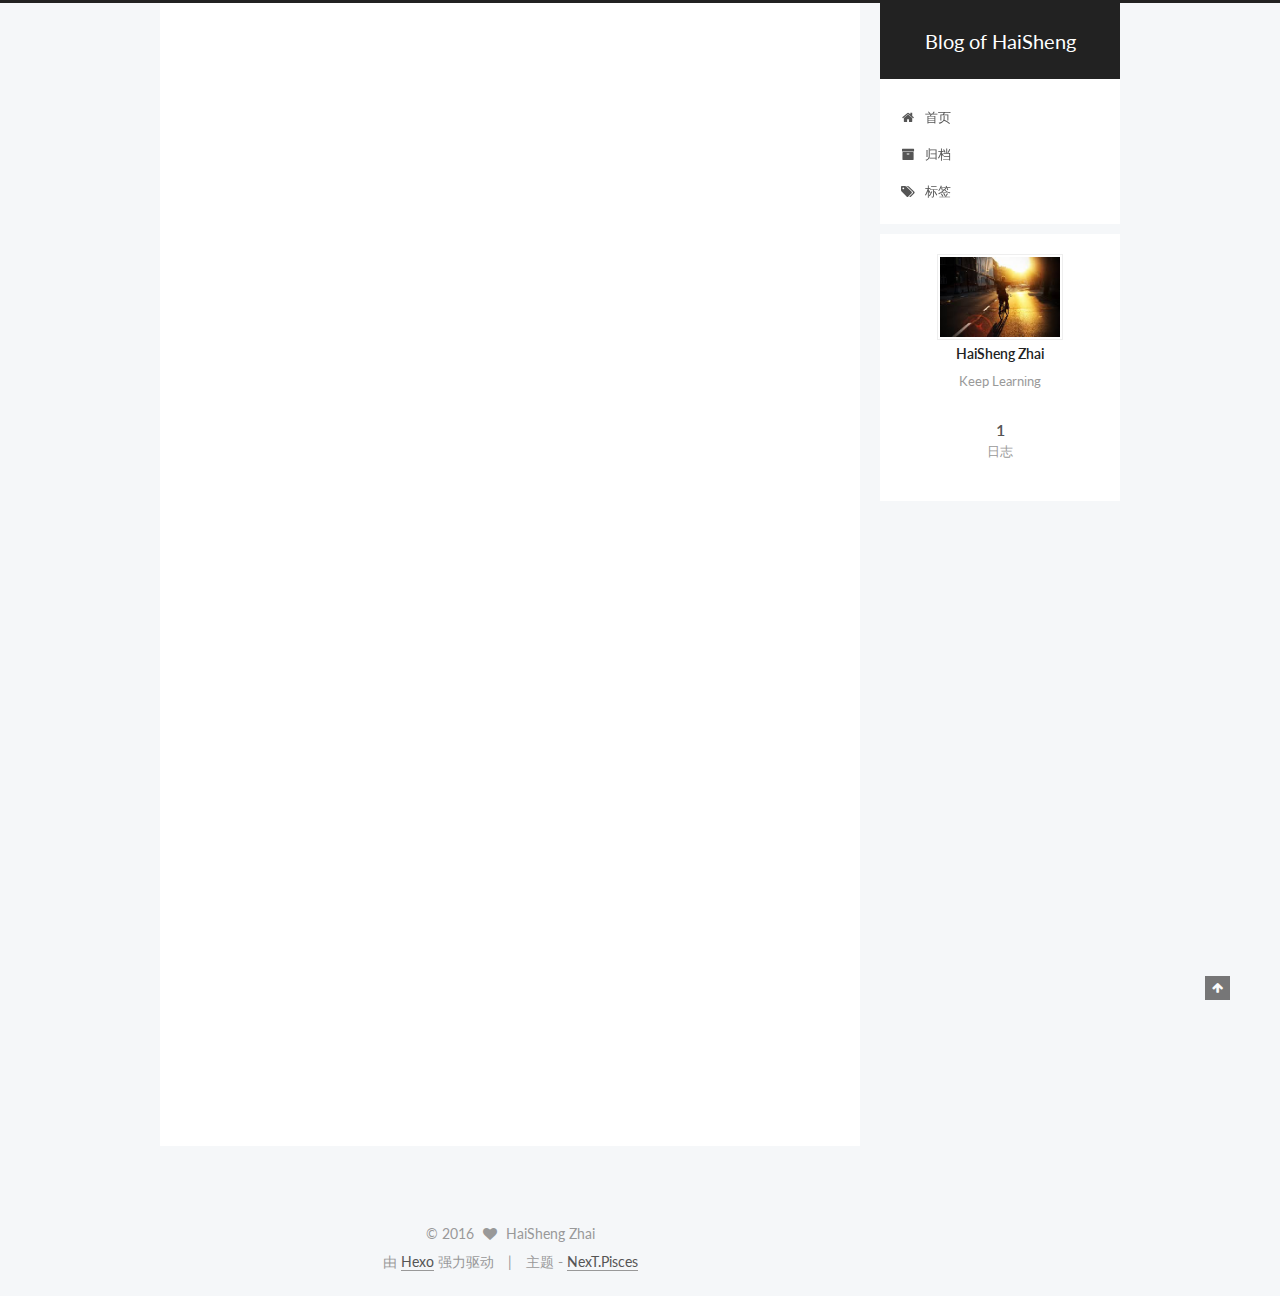
<file: index.html>
<!doctype html>



  


<html class="theme-next pisces use-motion">
<head>
  <meta charset="UTF-8"/>
<meta http-equiv="X-UA-Compatible" content="IE=edge,chrome=1" />
<meta name="viewport" content="width=device-width, initial-scale=1, maximum-scale=1"/>



<meta http-equiv="Cache-Control" content="no-transform" />
<meta http-equiv="Cache-Control" content="no-siteapp" />












  
  
  <link href="/vendors/fancybox/source/jquery.fancybox.css?v=2.1.5" rel="stylesheet" type="text/css" />




  
  
  
  

  
    
    
  

  

  

  

  

  
    
    
    <link href="//fonts.googleapis.com/css?family=Lato:300,300italic,400,400italic,700,700italic&subset=latin,latin-ext" rel="stylesheet" type="text/css">
  






<link href="/vendors/font-awesome/css/font-awesome.min.css?v=4.4.0" rel="stylesheet" type="text/css" />

<link href="/css/main.css?v=5.0.1" rel="stylesheet" type="text/css" />


  <meta name="keywords" content="Hexo, NexT" />








  <link rel="shortcut icon" type="image/x-icon" href="/favicon.ico?v=5.0.1" />






<meta name="description" content="Keep Learning">
<meta property="og:type" content="website">
<meta property="og:title" content="Blog of HaiSheng">
<meta property="og:url" content="http://yoursite.com/index.html">
<meta property="og:site_name" content="Blog of HaiSheng">
<meta property="og:description" content="Keep Learning">
<meta name="twitter:card" content="summary">
<meta name="twitter:title" content="Blog of HaiSheng">
<meta name="twitter:description" content="Keep Learning">



<script type="text/javascript" id="hexo.configuration">
  var NexT = window.NexT || {};
  var CONFIG = {
    scheme: 'Pisces',
    sidebar: {"position":"right","display":"post"},
    fancybox: true,
    motion: true,
    duoshuo: {
      userId: 0,
      author: '博主'
    }
  };
</script>




  <link rel="canonical" href="http://yoursite.com/"/>

  <title> Blog of HaiSheng </title>
</head>

<body itemscope itemtype="http://schema.org/WebPage" lang="zh-Hans">

  










  
  
    
  

  <div class="container one-collumn sidebar-position-right 
   page-home 
 ">
    <div class="headband"></div>

    <header id="header" class="header" itemscope itemtype="http://schema.org/WPHeader">
      <div class="header-inner"><div class="site-meta ">
  

  <div class="custom-logo-site-title">
    <a href="/"  class="brand" rel="start">
      <span class="logo-line-before"><i></i></span>
      <span class="site-title">Blog of HaiSheng</span>
      <span class="logo-line-after"><i></i></span>
    </a>
  </div>
  <p class="site-subtitle"></p>
</div>

<div class="site-nav-toggle">
  <button>
    <span class="btn-bar"></span>
    <span class="btn-bar"></span>
    <span class="btn-bar"></span>
  </button>
</div>

<nav class="site-nav">
  

  
    <ul id="menu" class="menu">
      
        
        <li class="menu-item menu-item-home">
          <a href="/" rel="section">
            
              <i class="menu-item-icon fa fa-fw fa-home"></i> <br />
            
            首页
          </a>
        </li>
      
        
        <li class="menu-item menu-item-archives">
          <a href="/archives" rel="section">
            
              <i class="menu-item-icon fa fa-fw fa-archive"></i> <br />
            
            归档
          </a>
        </li>
      
        
        <li class="menu-item menu-item-tags">
          <a href="/tags" rel="section">
            
              <i class="menu-item-icon fa fa-fw fa-tags"></i> <br />
            
            标签
          </a>
        </li>
      

      
    </ul>
  

  
</nav>

 </div>
    </header>

    <main id="main" class="main">
      <div class="main-inner">
        <div class="content-wrap">
          <div id="content" class="content">
            
  <section id="posts" class="posts-expand">
    
      

  
  

  
  
  

  <article class="post post-type-normal " itemscope itemtype="http://schema.org/Article">

    
      <header class="post-header">

        
        
          <h1 class="post-title" itemprop="name headline">
            
            
              
                
                <a class="post-title-link" href="/2016/07/06/hello-world/" itemprop="url">
                  Hello World
                </a>
              
            
          </h1>
        

        <div class="post-meta">
          <span class="post-time">
            <span class="post-meta-item-icon">
              <i class="fa fa-calendar-o"></i>
            </span>
            <span class="post-meta-item-text">发表于</span>
            <time itemprop="dateCreated" datetime="2016-07-06T16:20:17+08:00" content="2016-07-06">
              2016-07-06
            </time>
          </span>

          

          
            
          

          

          
          

          
        </div>
      </header>
    


    <div class="post-body" itemprop="articleBody">

      
      

      
        
          
            <p>Welcome to <a href="https://hexo.io/" target="_blank" rel="external">Hexo</a>! This is your very first post. Check <a href="https://hexo.io/docs/" target="_blank" rel="external">documentation</a> for more info. If you get any problems when using Hexo, you can find the answer in <a href="https://hexo.io/docs/troubleshooting.html" target="_blank" rel="external">troubleshooting</a> or you can ask me on <a href="https://github.com/hexojs/hexo/issues" target="_blank" rel="external">GitHub</a>.</p>
<h2 id="Quick-Start"><a href="#Quick-Start" class="headerlink" title="Quick Start"></a>Quick Start</h2><h3 id="Create-a-new-post"><a href="#Create-a-new-post" class="headerlink" title="Create a new post"></a>Create a new post</h3><figure class="highlight bash"><table><tr><td class="gutter"><pre><div class="line">1</div></pre></td><td class="code"><pre><div class="line">$ hexo new <span class="string">"My New Post"</span></div></pre></td></tr></table></figure>
<p>More info: <a href="https://hexo.io/docs/writing.html" target="_blank" rel="external">Writing</a></p>
<h3 id="Run-server"><a href="#Run-server" class="headerlink" title="Run server"></a>Run server</h3><figure class="highlight bash"><table><tr><td class="gutter"><pre><div class="line">1</div></pre></td><td class="code"><pre><div class="line">$ hexo server</div></pre></td></tr></table></figure>
<p>More info: <a href="https://hexo.io/docs/server.html" target="_blank" rel="external">Server</a></p>
<h3 id="Generate-static-files"><a href="#Generate-static-files" class="headerlink" title="Generate static files"></a>Generate static files</h3><figure class="highlight bash"><table><tr><td class="gutter"><pre><div class="line">1</div></pre></td><td class="code"><pre><div class="line">$ hexo generate</div></pre></td></tr></table></figure>
<p>More info: <a href="https://hexo.io/docs/generating.html" target="_blank" rel="external">Generating</a></p>
<h3 id="Deploy-to-remote-sites"><a href="#Deploy-to-remote-sites" class="headerlink" title="Deploy to remote sites"></a>Deploy to remote sites</h3><figure class="highlight bash"><table><tr><td class="gutter"><pre><div class="line">1</div></pre></td><td class="code"><pre><div class="line">$ hexo deploy</div></pre></td></tr></table></figure>
<p>More info: <a href="https://hexo.io/docs/deployment.html" target="_blank" rel="external">Deployment</a></p>

          
        
      
    </div>

    <div>
      
    </div>

    <div>
      
    </div>

    <footer class="post-footer">
      

      

      
      
        <div class="post-eof"></div>
      
    </footer>
  </article>


    
  </section>

  


          </div>
          


          

        </div>
        
          
  
  <div class="sidebar-toggle">
    <div class="sidebar-toggle-line-wrap">
      <span class="sidebar-toggle-line sidebar-toggle-line-first"></span>
      <span class="sidebar-toggle-line sidebar-toggle-line-middle"></span>
      <span class="sidebar-toggle-line sidebar-toggle-line-last"></span>
    </div>
  </div>

  <aside id="sidebar" class="sidebar">
    <div class="sidebar-inner">

      

      

      <section class="site-overview sidebar-panel  sidebar-panel-active ">
        <div class="site-author motion-element" itemprop="author" itemscope itemtype="http://schema.org/Person">
          <img class="site-author-image" itemprop="image"
               src="/images/avatar.png"
               alt="HaiSheng Zhai" />
          <p class="site-author-name" itemprop="name">HaiSheng Zhai</p>
          <p class="site-description motion-element" itemprop="description">Keep Learning</p>
        </div>
        <nav class="site-state motion-element">
          <div class="site-state-item site-state-posts">
            <a href="/archives">
              <span class="site-state-item-count">1</span>
              <span class="site-state-item-name">日志</span>
            </a>
          </div>

          

          

        </nav>

        

        <div class="links-of-author motion-element">
          
        </div>

        
        

        
        

      </section>

      

    </div>
  </aside>


        
      </div>
    </main>

    <footer id="footer" class="footer">
      <div class="footer-inner">
        <div class="copyright" >
  
  &copy; 
  <span itemprop="copyrightYear">2016</span>
  <span class="with-love">
    <i class="fa fa-heart"></i>
  </span>
  <span class="author" itemprop="copyrightHolder">HaiSheng Zhai</span>
</div>

<div class="powered-by">
  由 <a class="theme-link" href="http://hexo.io">Hexo</a> 强力驱动
</div>

<div class="theme-info">
  主题 -
  <a class="theme-link" href="https://github.com/iissnan/hexo-theme-next">
    NexT.Pisces
  </a>
</div>

        

        
      </div>
    </footer>

    <div class="back-to-top">
      <i class="fa fa-arrow-up"></i>
    </div>
  </div>

  

<script type="text/javascript">
  if (Object.prototype.toString.call(window.Promise) !== '[object Function]') {
    window.Promise = null;
  }
</script>









  



  
  <script type="text/javascript" src="/vendors/jquery/index.js?v=2.1.3"></script>

  
  <script type="text/javascript" src="/vendors/fastclick/lib/fastclick.min.js?v=1.0.6"></script>

  
  <script type="text/javascript" src="/vendors/jquery_lazyload/jquery.lazyload.js?v=1.9.7"></script>

  
  <script type="text/javascript" src="/vendors/velocity/velocity.min.js?v=1.2.1"></script>

  
  <script type="text/javascript" src="/vendors/velocity/velocity.ui.min.js?v=1.2.1"></script>

  
  <script type="text/javascript" src="/vendors/fancybox/source/jquery.fancybox.pack.js?v=2.1.5"></script>


  


  <script type="text/javascript" src="/js/src/utils.js?v=5.0.1"></script>

  <script type="text/javascript" src="/js/src/motion.js?v=5.0.1"></script>



  
  


  <script type="text/javascript" src="/js/src/affix.js?v=5.0.1"></script>

  <script type="text/javascript" src="/js/src/schemes/pisces.js?v=5.0.1"></script>



  

  


  <script type="text/javascript" src="/js/src/bootstrap.js?v=5.0.1"></script>



  



  




  
  

  

  

  

</body>
</html>
</file>
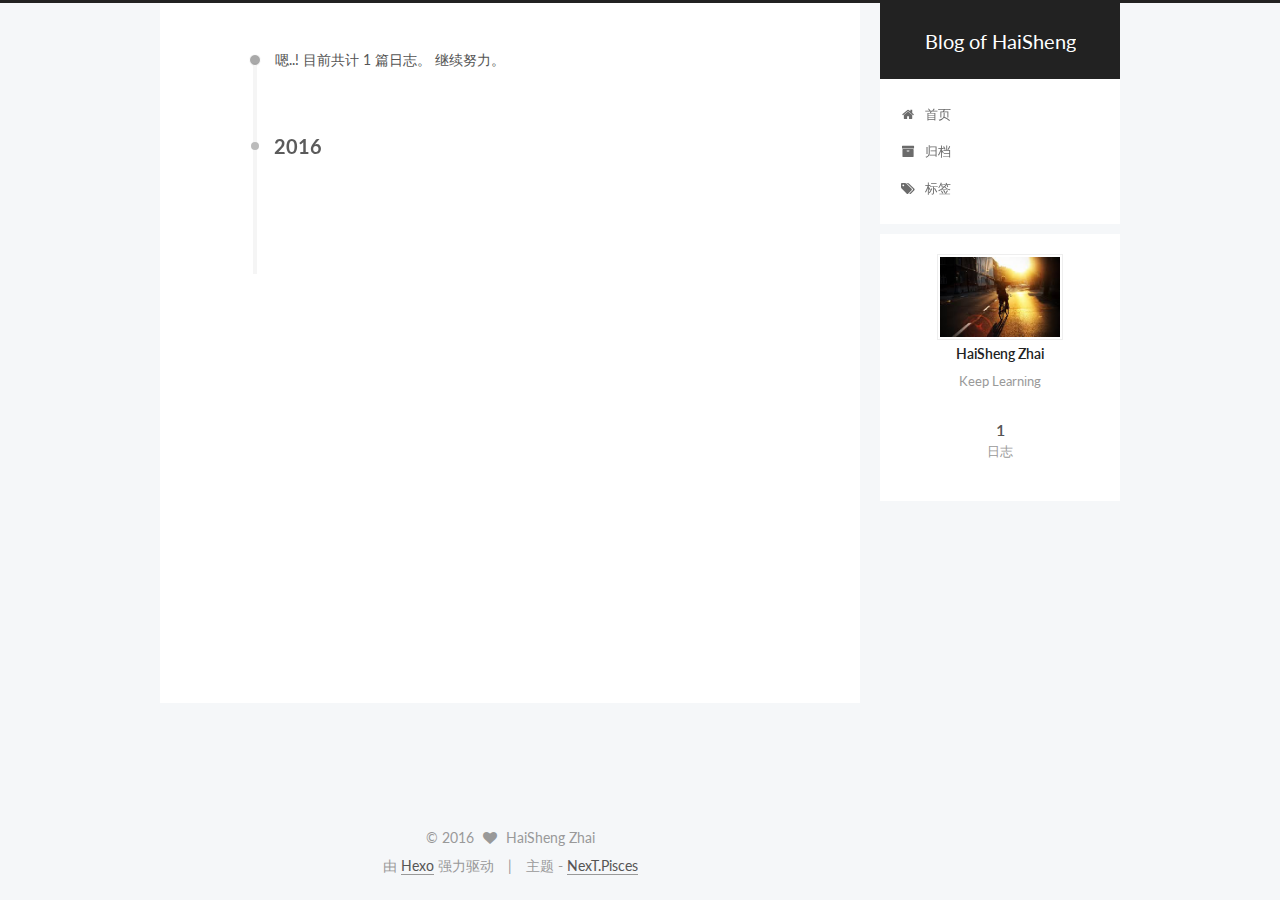
<file: archives/index.html>
<!doctype html>



  


<html class="theme-next pisces use-motion">
<head>
  <meta charset="UTF-8"/>
<meta http-equiv="X-UA-Compatible" content="IE=edge,chrome=1" />
<meta name="viewport" content="width=device-width, initial-scale=1, maximum-scale=1"/>



<meta http-equiv="Cache-Control" content="no-transform" />
<meta http-equiv="Cache-Control" content="no-siteapp" />












  
  
  <link href="/vendors/fancybox/source/jquery.fancybox.css?v=2.1.5" rel="stylesheet" type="text/css" />




  
  
  
  

  
    
    
  

  

  

  

  

  
    
    
    <link href="//fonts.googleapis.com/css?family=Lato:300,300italic,400,400italic,700,700italic&subset=latin,latin-ext" rel="stylesheet" type="text/css">
  






<link href="/vendors/font-awesome/css/font-awesome.min.css?v=4.4.0" rel="stylesheet" type="text/css" />

<link href="/css/main.css?v=5.0.1" rel="stylesheet" type="text/css" />


  <meta name="keywords" content="Hexo, NexT" />








  <link rel="shortcut icon" type="image/x-icon" href="/favicon.ico?v=5.0.1" />






<meta name="description" content="Keep Learning">
<meta property="og:type" content="website">
<meta property="og:title" content="Blog of HaiSheng">
<meta property="og:url" content="http://yoursite.com/archives/index.html">
<meta property="og:site_name" content="Blog of HaiSheng">
<meta property="og:description" content="Keep Learning">
<meta name="twitter:card" content="summary">
<meta name="twitter:title" content="Blog of HaiSheng">
<meta name="twitter:description" content="Keep Learning">



<script type="text/javascript" id="hexo.configuration">
  var NexT = window.NexT || {};
  var CONFIG = {
    scheme: 'Pisces',
    sidebar: {"position":"right","display":"post"},
    fancybox: true,
    motion: true,
    duoshuo: {
      userId: 0,
      author: '博主'
    }
  };
</script>




  <link rel="canonical" href="http://yoursite.com/archives/"/>

  <title> 归档 | Blog of HaiSheng </title>
</head>

<body itemscope itemtype="http://schema.org/WebPage" lang="zh-Hans">

  










  
  
    
  

  <div class="container one-collumn sidebar-position-right  page-archive  ">
    <div class="headband"></div>

    <header id="header" class="header" itemscope itemtype="http://schema.org/WPHeader">
      <div class="header-inner"><div class="site-meta ">
  

  <div class="custom-logo-site-title">
    <a href="/"  class="brand" rel="start">
      <span class="logo-line-before"><i></i></span>
      <span class="site-title">Blog of HaiSheng</span>
      <span class="logo-line-after"><i></i></span>
    </a>
  </div>
  <p class="site-subtitle"></p>
</div>

<div class="site-nav-toggle">
  <button>
    <span class="btn-bar"></span>
    <span class="btn-bar"></span>
    <span class="btn-bar"></span>
  </button>
</div>

<nav class="site-nav">
  

  
    <ul id="menu" class="menu">
      
        
        <li class="menu-item menu-item-home">
          <a href="/" rel="section">
            
              <i class="menu-item-icon fa fa-fw fa-home"></i> <br />
            
            首页
          </a>
        </li>
      
        
        <li class="menu-item menu-item-archives">
          <a href="/archives" rel="section">
            
              <i class="menu-item-icon fa fa-fw fa-archive"></i> <br />
            
            归档
          </a>
        </li>
      
        
        <li class="menu-item menu-item-tags">
          <a href="/tags" rel="section">
            
              <i class="menu-item-icon fa fa-fw fa-tags"></i> <br />
            
            标签
          </a>
        </li>
      

      
    </ul>
  

  
</nav>

 </div>
    </header>

    <main id="main" class="main">
      <div class="main-inner">
        <div class="content-wrap">
          <div id="content" class="content">
            

  <section id="posts" class="posts-collapse">
    <span class="archive-move-on"></span>

    <span class="archive-page-counter">
      
      
      
        
      
      嗯..! 目前共计 1 篇日志。 继续努力。
    </span>

    

      
      
      

      
        
        <div class="collection-title">
          <h2 class="archive-year motion-element" id="archive-year-2016">2016</h2>
        </div>
      
      

      

  <article class="post post-type-normal" itemscope itemtype="http://schema.org/Article">
    <header class="post-header">

      <h1 class="post-title">
        
            <a class="post-title-link" href="/2016/07/06/hello-world/" itemprop="url">
              
                <span itemprop="name">Hello World</span>
              
            </a>
        
      </h1>

      <div class="post-meta">
        <time class="post-time" itemprop="dateCreated"
              datetime="2016-07-06T16:20:17+08:00"
              content="2016-07-06" >
          07-06
        </time>
      </div>

    </header>
  </article>



    

  </section>

  



          </div>
          


          

        </div>
        
          
  
  <div class="sidebar-toggle">
    <div class="sidebar-toggle-line-wrap">
      <span class="sidebar-toggle-line sidebar-toggle-line-first"></span>
      <span class="sidebar-toggle-line sidebar-toggle-line-middle"></span>
      <span class="sidebar-toggle-line sidebar-toggle-line-last"></span>
    </div>
  </div>

  <aside id="sidebar" class="sidebar">
    <div class="sidebar-inner">

      

      

      <section class="site-overview sidebar-panel  sidebar-panel-active ">
        <div class="site-author motion-element" itemprop="author" itemscope itemtype="http://schema.org/Person">
          <img class="site-author-image" itemprop="image"
               src="/images/avatar.png"
               alt="HaiSheng Zhai" />
          <p class="site-author-name" itemprop="name">HaiSheng Zhai</p>
          <p class="site-description motion-element" itemprop="description">Keep Learning</p>
        </div>
        <nav class="site-state motion-element">
          <div class="site-state-item site-state-posts">
            <a href="/archives">
              <span class="site-state-item-count">1</span>
              <span class="site-state-item-name">日志</span>
            </a>
          </div>

          

          

        </nav>

        

        <div class="links-of-author motion-element">
          
        </div>

        
        

        
        

      </section>

      

    </div>
  </aside>


        
      </div>
    </main>

    <footer id="footer" class="footer">
      <div class="footer-inner">
        <div class="copyright" >
  
  &copy; 
  <span itemprop="copyrightYear">2016</span>
  <span class="with-love">
    <i class="fa fa-heart"></i>
  </span>
  <span class="author" itemprop="copyrightHolder">HaiSheng Zhai</span>
</div>

<div class="powered-by">
  由 <a class="theme-link" href="http://hexo.io">Hexo</a> 强力驱动
</div>

<div class="theme-info">
  主题 -
  <a class="theme-link" href="https://github.com/iissnan/hexo-theme-next">
    NexT.Pisces
  </a>
</div>

        

        
      </div>
    </footer>

    <div class="back-to-top">
      <i class="fa fa-arrow-up"></i>
    </div>
  </div>

  

<script type="text/javascript">
  if (Object.prototype.toString.call(window.Promise) !== '[object Function]') {
    window.Promise = null;
  }
</script>









  



  
  <script type="text/javascript" src="/vendors/jquery/index.js?v=2.1.3"></script>

  
  <script type="text/javascript" src="/vendors/fastclick/lib/fastclick.min.js?v=1.0.6"></script>

  
  <script type="text/javascript" src="/vendors/jquery_lazyload/jquery.lazyload.js?v=1.9.7"></script>

  
  <script type="text/javascript" src="/vendors/velocity/velocity.min.js?v=1.2.1"></script>

  
  <script type="text/javascript" src="/vendors/velocity/velocity.ui.min.js?v=1.2.1"></script>

  
  <script type="text/javascript" src="/vendors/fancybox/source/jquery.fancybox.pack.js?v=2.1.5"></script>


  


  <script type="text/javascript" src="/js/src/utils.js?v=5.0.1"></script>

  <script type="text/javascript" src="/js/src/motion.js?v=5.0.1"></script>



  
  


  <script type="text/javascript" src="/js/src/affix.js?v=5.0.1"></script>

  <script type="text/javascript" src="/js/src/schemes/pisces.js?v=5.0.1"></script>



  
  
    <script type="text/javascript" id="motion.page.archive">
      $('.archive-year').velocity('transition.slideLeftIn');
    </script>
  


  


  <script type="text/javascript" src="/js/src/bootstrap.js?v=5.0.1"></script>



  



  




  
  

  

  

  

</body>
</html>
</file>
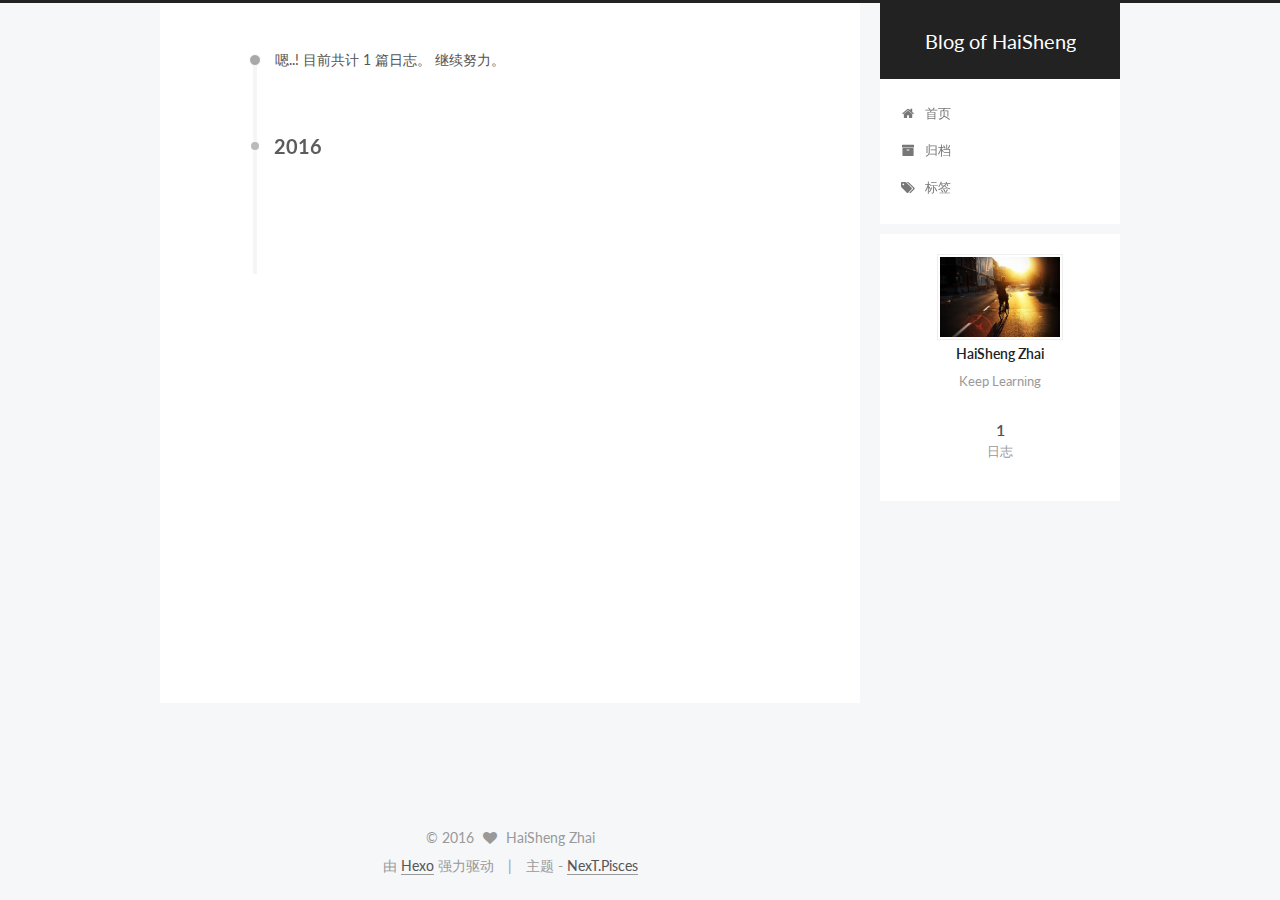
<file: archives/2016/index.html>
<!doctype html>



  


<html class="theme-next pisces use-motion">
<head>
  <meta charset="UTF-8"/>
<meta http-equiv="X-UA-Compatible" content="IE=edge,chrome=1" />
<meta name="viewport" content="width=device-width, initial-scale=1, maximum-scale=1"/>



<meta http-equiv="Cache-Control" content="no-transform" />
<meta http-equiv="Cache-Control" content="no-siteapp" />












  
  
  <link href="/vendors/fancybox/source/jquery.fancybox.css?v=2.1.5" rel="stylesheet" type="text/css" />




  
  
  
  

  
    
    
  

  

  

  

  

  
    
    
    <link href="//fonts.googleapis.com/css?family=Lato:300,300italic,400,400italic,700,700italic&subset=latin,latin-ext" rel="stylesheet" type="text/css">
  






<link href="/vendors/font-awesome/css/font-awesome.min.css?v=4.4.0" rel="stylesheet" type="text/css" />

<link href="/css/main.css?v=5.0.1" rel="stylesheet" type="text/css" />


  <meta name="keywords" content="Hexo, NexT" />








  <link rel="shortcut icon" type="image/x-icon" href="/favicon.ico?v=5.0.1" />






<meta name="description" content="Keep Learning">
<meta property="og:type" content="website">
<meta property="og:title" content="Blog of HaiSheng">
<meta property="og:url" content="http://yoursite.com/archives/2016/index.html">
<meta property="og:site_name" content="Blog of HaiSheng">
<meta property="og:description" content="Keep Learning">
<meta name="twitter:card" content="summary">
<meta name="twitter:title" content="Blog of HaiSheng">
<meta name="twitter:description" content="Keep Learning">



<script type="text/javascript" id="hexo.configuration">
  var NexT = window.NexT || {};
  var CONFIG = {
    scheme: 'Pisces',
    sidebar: {"position":"right","display":"post"},
    fancybox: true,
    motion: true,
    duoshuo: {
      userId: 0,
      author: '博主'
    }
  };
</script>




  <link rel="canonical" href="http://yoursite.com/archives/2016/"/>

  <title> 归档 | Blog of HaiSheng </title>
</head>

<body itemscope itemtype="http://schema.org/WebPage" lang="zh-Hans">

  










  
  
    
  

  <div class="container one-collumn sidebar-position-right  page-archive  ">
    <div class="headband"></div>

    <header id="header" class="header" itemscope itemtype="http://schema.org/WPHeader">
      <div class="header-inner"><div class="site-meta ">
  

  <div class="custom-logo-site-title">
    <a href="/"  class="brand" rel="start">
      <span class="logo-line-before"><i></i></span>
      <span class="site-title">Blog of HaiSheng</span>
      <span class="logo-line-after"><i></i></span>
    </a>
  </div>
  <p class="site-subtitle"></p>
</div>

<div class="site-nav-toggle">
  <button>
    <span class="btn-bar"></span>
    <span class="btn-bar"></span>
    <span class="btn-bar"></span>
  </button>
</div>

<nav class="site-nav">
  

  
    <ul id="menu" class="menu">
      
        
        <li class="menu-item menu-item-home">
          <a href="/" rel="section">
            
              <i class="menu-item-icon fa fa-fw fa-home"></i> <br />
            
            首页
          </a>
        </li>
      
        
        <li class="menu-item menu-item-archives">
          <a href="/archives" rel="section">
            
              <i class="menu-item-icon fa fa-fw fa-archive"></i> <br />
            
            归档
          </a>
        </li>
      
        
        <li class="menu-item menu-item-tags">
          <a href="/tags" rel="section">
            
              <i class="menu-item-icon fa fa-fw fa-tags"></i> <br />
            
            标签
          </a>
        </li>
      

      
    </ul>
  

  
</nav>

 </div>
    </header>

    <main id="main" class="main">
      <div class="main-inner">
        <div class="content-wrap">
          <div id="content" class="content">
            

  <section id="posts" class="posts-collapse">
    <span class="archive-move-on"></span>

    <span class="archive-page-counter">
      
      
      
        
      
      嗯..! 目前共计 1 篇日志。 继续努力。
    </span>

    

      
      
      

      
        
        <div class="collection-title">
          <h2 class="archive-year motion-element" id="archive-year-2016">2016</h2>
        </div>
      
      

      

  <article class="post post-type-normal" itemscope itemtype="http://schema.org/Article">
    <header class="post-header">

      <h1 class="post-title">
        
            <a class="post-title-link" href="/2016/07/06/hello-world/" itemprop="url">
              
                <span itemprop="name">Hello World</span>
              
            </a>
        
      </h1>

      <div class="post-meta">
        <time class="post-time" itemprop="dateCreated"
              datetime="2016-07-06T16:20:17+08:00"
              content="2016-07-06" >
          07-06
        </time>
      </div>

    </header>
  </article>



    

  </section>

  



          </div>
          


          

        </div>
        
          
  
  <div class="sidebar-toggle">
    <div class="sidebar-toggle-line-wrap">
      <span class="sidebar-toggle-line sidebar-toggle-line-first"></span>
      <span class="sidebar-toggle-line sidebar-toggle-line-middle"></span>
      <span class="sidebar-toggle-line sidebar-toggle-line-last"></span>
    </div>
  </div>

  <aside id="sidebar" class="sidebar">
    <div class="sidebar-inner">

      

      

      <section class="site-overview sidebar-panel  sidebar-panel-active ">
        <div class="site-author motion-element" itemprop="author" itemscope itemtype="http://schema.org/Person">
          <img class="site-author-image" itemprop="image"
               src="/images/avatar.png"
               alt="HaiSheng Zhai" />
          <p class="site-author-name" itemprop="name">HaiSheng Zhai</p>
          <p class="site-description motion-element" itemprop="description">Keep Learning</p>
        </div>
        <nav class="site-state motion-element">
          <div class="site-state-item site-state-posts">
            <a href="/archives">
              <span class="site-state-item-count">1</span>
              <span class="site-state-item-name">日志</span>
            </a>
          </div>

          

          

        </nav>

        

        <div class="links-of-author motion-element">
          
        </div>

        
        

        
        

      </section>

      

    </div>
  </aside>


        
      </div>
    </main>

    <footer id="footer" class="footer">
      <div class="footer-inner">
        <div class="copyright" >
  
  &copy; 
  <span itemprop="copyrightYear">2016</span>
  <span class="with-love">
    <i class="fa fa-heart"></i>
  </span>
  <span class="author" itemprop="copyrightHolder">HaiSheng Zhai</span>
</div>

<div class="powered-by">
  由 <a class="theme-link" href="http://hexo.io">Hexo</a> 强力驱动
</div>

<div class="theme-info">
  主题 -
  <a class="theme-link" href="https://github.com/iissnan/hexo-theme-next">
    NexT.Pisces
  </a>
</div>

        

        
      </div>
    </footer>

    <div class="back-to-top">
      <i class="fa fa-arrow-up"></i>
    </div>
  </div>

  

<script type="text/javascript">
  if (Object.prototype.toString.call(window.Promise) !== '[object Function]') {
    window.Promise = null;
  }
</script>









  



  
  <script type="text/javascript" src="/vendors/jquery/index.js?v=2.1.3"></script>

  
  <script type="text/javascript" src="/vendors/fastclick/lib/fastclick.min.js?v=1.0.6"></script>

  
  <script type="text/javascript" src="/vendors/jquery_lazyload/jquery.lazyload.js?v=1.9.7"></script>

  
  <script type="text/javascript" src="/vendors/velocity/velocity.min.js?v=1.2.1"></script>

  
  <script type="text/javascript" src="/vendors/velocity/velocity.ui.min.js?v=1.2.1"></script>

  
  <script type="text/javascript" src="/vendors/fancybox/source/jquery.fancybox.pack.js?v=2.1.5"></script>


  


  <script type="text/javascript" src="/js/src/utils.js?v=5.0.1"></script>

  <script type="text/javascript" src="/js/src/motion.js?v=5.0.1"></script>



  
  


  <script type="text/javascript" src="/js/src/affix.js?v=5.0.1"></script>

  <script type="text/javascript" src="/js/src/schemes/pisces.js?v=5.0.1"></script>



  
  
    <script type="text/javascript" id="motion.page.archive">
      $('.archive-year').velocity('transition.slideLeftIn');
    </script>
  


  


  <script type="text/javascript" src="/js/src/bootstrap.js?v=5.0.1"></script>



  



  




  
  

  

  

  

</body>
</html>
</file>
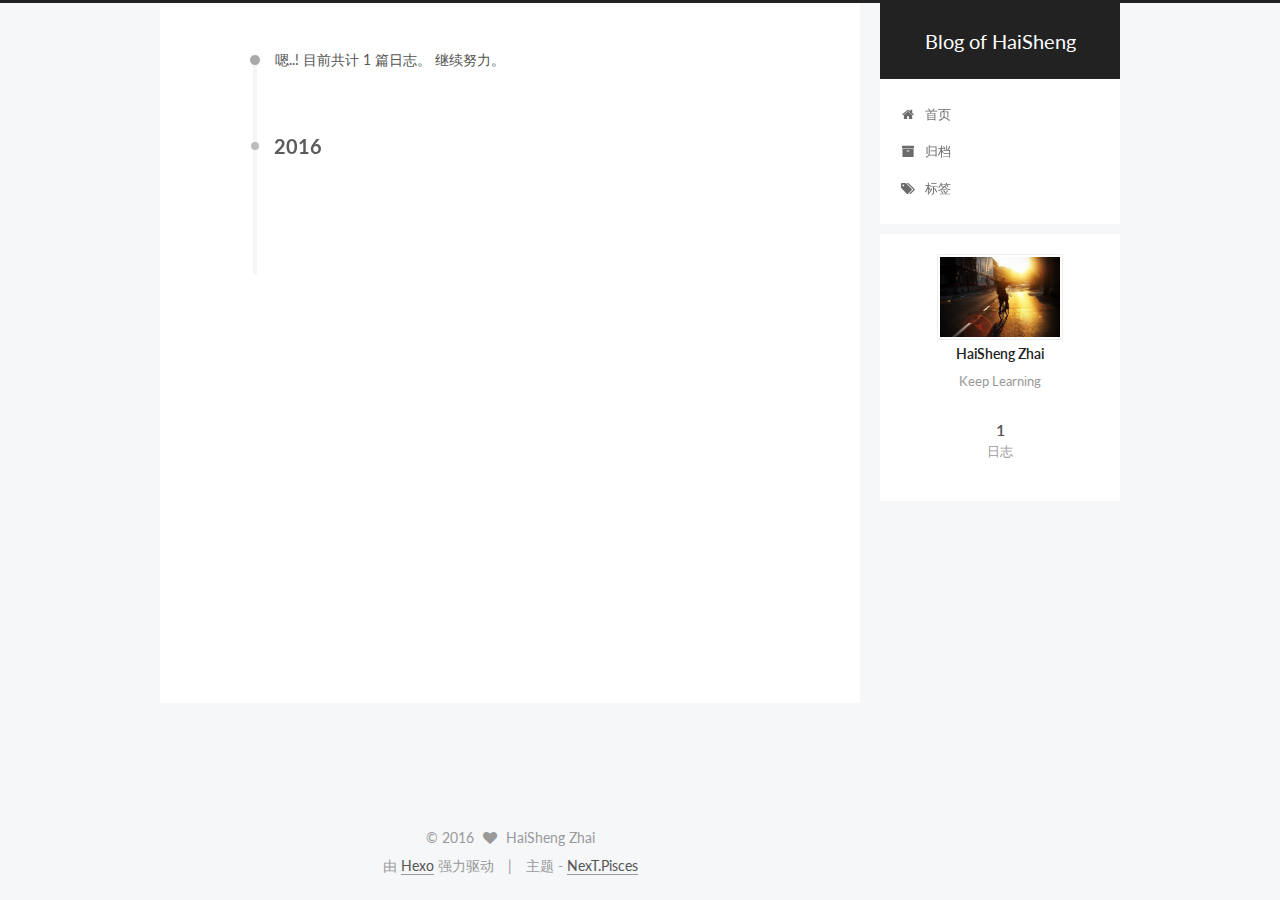
<file: archives/2016/07/index.html>
<!doctype html>



  


<html class="theme-next pisces use-motion">
<head>
  <meta charset="UTF-8"/>
<meta http-equiv="X-UA-Compatible" content="IE=edge,chrome=1" />
<meta name="viewport" content="width=device-width, initial-scale=1, maximum-scale=1"/>



<meta http-equiv="Cache-Control" content="no-transform" />
<meta http-equiv="Cache-Control" content="no-siteapp" />












  
  
  <link href="/vendors/fancybox/source/jquery.fancybox.css?v=2.1.5" rel="stylesheet" type="text/css" />




  
  
  
  

  
    
    
  

  

  

  

  

  
    
    
    <link href="//fonts.googleapis.com/css?family=Lato:300,300italic,400,400italic,700,700italic&subset=latin,latin-ext" rel="stylesheet" type="text/css">
  






<link href="/vendors/font-awesome/css/font-awesome.min.css?v=4.4.0" rel="stylesheet" type="text/css" />

<link href="/css/main.css?v=5.0.1" rel="stylesheet" type="text/css" />


  <meta name="keywords" content="Hexo, NexT" />








  <link rel="shortcut icon" type="image/x-icon" href="/favicon.ico?v=5.0.1" />






<meta name="description" content="Keep Learning">
<meta property="og:type" content="website">
<meta property="og:title" content="Blog of HaiSheng">
<meta property="og:url" content="http://yoursite.com/archives/2016/07/index.html">
<meta property="og:site_name" content="Blog of HaiSheng">
<meta property="og:description" content="Keep Learning">
<meta name="twitter:card" content="summary">
<meta name="twitter:title" content="Blog of HaiSheng">
<meta name="twitter:description" content="Keep Learning">



<script type="text/javascript" id="hexo.configuration">
  var NexT = window.NexT || {};
  var CONFIG = {
    scheme: 'Pisces',
    sidebar: {"position":"right","display":"post"},
    fancybox: true,
    motion: true,
    duoshuo: {
      userId: 0,
      author: '博主'
    }
  };
</script>




  <link rel="canonical" href="http://yoursite.com/archives/2016/07/"/>

  <title> 归档 | Blog of HaiSheng </title>
</head>

<body itemscope itemtype="http://schema.org/WebPage" lang="zh-Hans">

  










  
  
    
  

  <div class="container one-collumn sidebar-position-right  page-archive  ">
    <div class="headband"></div>

    <header id="header" class="header" itemscope itemtype="http://schema.org/WPHeader">
      <div class="header-inner"><div class="site-meta ">
  

  <div class="custom-logo-site-title">
    <a href="/"  class="brand" rel="start">
      <span class="logo-line-before"><i></i></span>
      <span class="site-title">Blog of HaiSheng</span>
      <span class="logo-line-after"><i></i></span>
    </a>
  </div>
  <p class="site-subtitle"></p>
</div>

<div class="site-nav-toggle">
  <button>
    <span class="btn-bar"></span>
    <span class="btn-bar"></span>
    <span class="btn-bar"></span>
  </button>
</div>

<nav class="site-nav">
  

  
    <ul id="menu" class="menu">
      
        
        <li class="menu-item menu-item-home">
          <a href="/" rel="section">
            
              <i class="menu-item-icon fa fa-fw fa-home"></i> <br />
            
            首页
          </a>
        </li>
      
        
        <li class="menu-item menu-item-archives">
          <a href="/archives" rel="section">
            
              <i class="menu-item-icon fa fa-fw fa-archive"></i> <br />
            
            归档
          </a>
        </li>
      
        
        <li class="menu-item menu-item-tags">
          <a href="/tags" rel="section">
            
              <i class="menu-item-icon fa fa-fw fa-tags"></i> <br />
            
            标签
          </a>
        </li>
      

      
    </ul>
  

  
</nav>

 </div>
    </header>

    <main id="main" class="main">
      <div class="main-inner">
        <div class="content-wrap">
          <div id="content" class="content">
            

  <section id="posts" class="posts-collapse">
    <span class="archive-move-on"></span>

    <span class="archive-page-counter">
      
      
      
        
      
      嗯..! 目前共计 1 篇日志。 继续努力。
    </span>

    

      
      
      

      
        
        <div class="collection-title">
          <h2 class="archive-year motion-element" id="archive-year-2016">2016</h2>
        </div>
      
      

      

  <article class="post post-type-normal" itemscope itemtype="http://schema.org/Article">
    <header class="post-header">

      <h1 class="post-title">
        
            <a class="post-title-link" href="/2016/07/06/hello-world/" itemprop="url">
              
                <span itemprop="name">Hello World</span>
              
            </a>
        
      </h1>

      <div class="post-meta">
        <time class="post-time" itemprop="dateCreated"
              datetime="2016-07-06T16:20:17+08:00"
              content="2016-07-06" >
          07-06
        </time>
      </div>

    </header>
  </article>



    

  </section>

  



          </div>
          


          

        </div>
        
          
  
  <div class="sidebar-toggle">
    <div class="sidebar-toggle-line-wrap">
      <span class="sidebar-toggle-line sidebar-toggle-line-first"></span>
      <span class="sidebar-toggle-line sidebar-toggle-line-middle"></span>
      <span class="sidebar-toggle-line sidebar-toggle-line-last"></span>
    </div>
  </div>

  <aside id="sidebar" class="sidebar">
    <div class="sidebar-inner">

      

      

      <section class="site-overview sidebar-panel  sidebar-panel-active ">
        <div class="site-author motion-element" itemprop="author" itemscope itemtype="http://schema.org/Person">
          <img class="site-author-image" itemprop="image"
               src="/images/avatar.png"
               alt="HaiSheng Zhai" />
          <p class="site-author-name" itemprop="name">HaiSheng Zhai</p>
          <p class="site-description motion-element" itemprop="description">Keep Learning</p>
        </div>
        <nav class="site-state motion-element">
          <div class="site-state-item site-state-posts">
            <a href="/archives">
              <span class="site-state-item-count">1</span>
              <span class="site-state-item-name">日志</span>
            </a>
          </div>

          

          

        </nav>

        

        <div class="links-of-author motion-element">
          
        </div>

        
        

        
        

      </section>

      

    </div>
  </aside>


        
      </div>
    </main>

    <footer id="footer" class="footer">
      <div class="footer-inner">
        <div class="copyright" >
  
  &copy; 
  <span itemprop="copyrightYear">2016</span>
  <span class="with-love">
    <i class="fa fa-heart"></i>
  </span>
  <span class="author" itemprop="copyrightHolder">HaiSheng Zhai</span>
</div>

<div class="powered-by">
  由 <a class="theme-link" href="http://hexo.io">Hexo</a> 强力驱动
</div>

<div class="theme-info">
  主题 -
  <a class="theme-link" href="https://github.com/iissnan/hexo-theme-next">
    NexT.Pisces
  </a>
</div>

        

        
      </div>
    </footer>

    <div class="back-to-top">
      <i class="fa fa-arrow-up"></i>
    </div>
  </div>

  

<script type="text/javascript">
  if (Object.prototype.toString.call(window.Promise) !== '[object Function]') {
    window.Promise = null;
  }
</script>









  



  
  <script type="text/javascript" src="/vendors/jquery/index.js?v=2.1.3"></script>

  
  <script type="text/javascript" src="/vendors/fastclick/lib/fastclick.min.js?v=1.0.6"></script>

  
  <script type="text/javascript" src="/vendors/jquery_lazyload/jquery.lazyload.js?v=1.9.7"></script>

  
  <script type="text/javascript" src="/vendors/velocity/velocity.min.js?v=1.2.1"></script>

  
  <script type="text/javascript" src="/vendors/velocity/velocity.ui.min.js?v=1.2.1"></script>

  
  <script type="text/javascript" src="/vendors/fancybox/source/jquery.fancybox.pack.js?v=2.1.5"></script>


  


  <script type="text/javascript" src="/js/src/utils.js?v=5.0.1"></script>

  <script type="text/javascript" src="/js/src/motion.js?v=5.0.1"></script>



  
  


  <script type="text/javascript" src="/js/src/affix.js?v=5.0.1"></script>

  <script type="text/javascript" src="/js/src/schemes/pisces.js?v=5.0.1"></script>



  
  
    <script type="text/javascript" id="motion.page.archive">
      $('.archive-year').velocity('transition.slideLeftIn');
    </script>
  


  


  <script type="text/javascript" src="/js/src/bootstrap.js?v=5.0.1"></script>



  



  




  
  

  

  

  

</body>
</html>
</file>
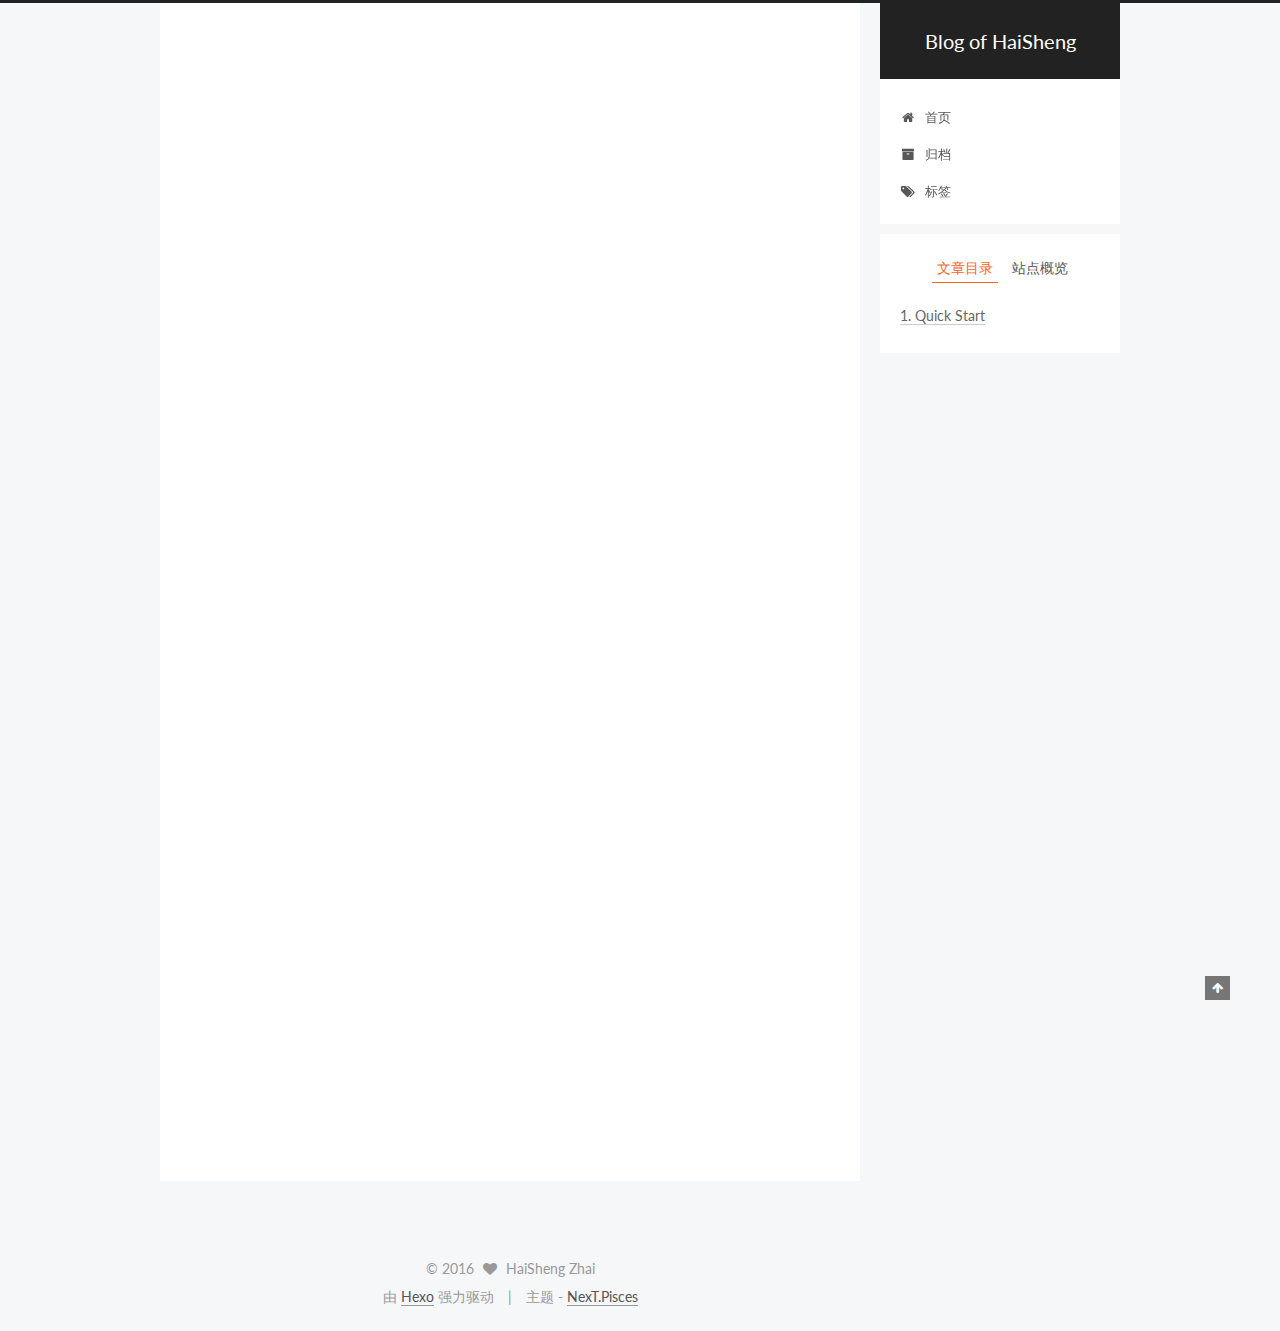
<file: 2016/07/06/hello-world/index.html>
<!doctype html>



  


<html class="theme-next pisces use-motion">
<head>
  <meta charset="UTF-8"/>
<meta http-equiv="X-UA-Compatible" content="IE=edge,chrome=1" />
<meta name="viewport" content="width=device-width, initial-scale=1, maximum-scale=1"/>



<meta http-equiv="Cache-Control" content="no-transform" />
<meta http-equiv="Cache-Control" content="no-siteapp" />












  
  
  <link href="/vendors/fancybox/source/jquery.fancybox.css?v=2.1.5" rel="stylesheet" type="text/css" />




  
  
  
  

  
    
    
  

  

  

  

  

  
    
    
    <link href="//fonts.googleapis.com/css?family=Lato:300,300italic,400,400italic,700,700italic&subset=latin,latin-ext" rel="stylesheet" type="text/css">
  






<link href="/vendors/font-awesome/css/font-awesome.min.css?v=4.4.0" rel="stylesheet" type="text/css" />

<link href="/css/main.css?v=5.0.1" rel="stylesheet" type="text/css" />


  <meta name="keywords" content="Hexo, NexT" />








  <link rel="shortcut icon" type="image/x-icon" href="/favicon.ico?v=5.0.1" />






<meta name="description" content="Welcome to Hexo! This is your very first post. Check documentation for more info. If you get any problems when using Hexo, you can find the answer in troubleshooting or you can ask me on GitHub.
Quick">
<meta property="og:type" content="article">
<meta property="og:title" content="Hello World">
<meta property="og:url" content="http://yoursite.com/2016/07/06/hello-world/index.html">
<meta property="og:site_name" content="Blog of HaiSheng">
<meta property="og:description" content="Welcome to Hexo! This is your very first post. Check documentation for more info. If you get any problems when using Hexo, you can find the answer in troubleshooting or you can ask me on GitHub.
Quick">
<meta property="og:updated_time" content="2016-07-06T08:20:17.000Z">
<meta name="twitter:card" content="summary">
<meta name="twitter:title" content="Hello World">
<meta name="twitter:description" content="Welcome to Hexo! This is your very first post. Check documentation for more info. If you get any problems when using Hexo, you can find the answer in troubleshooting or you can ask me on GitHub.
Quick">



<script type="text/javascript" id="hexo.configuration">
  var NexT = window.NexT || {};
  var CONFIG = {
    scheme: 'Pisces',
    sidebar: {"position":"right","display":"post"},
    fancybox: true,
    motion: true,
    duoshuo: {
      userId: 0,
      author: '博主'
    }
  };
</script>




  <link rel="canonical" href="http://yoursite.com/2016/07/06/hello-world/"/>

  <title> Hello World | Blog of HaiSheng </title>
</head>

<body itemscope itemtype="http://schema.org/WebPage" lang="zh-Hans">

  










  
  
    
  

  <div class="container one-collumn sidebar-position-right page-post-detail ">
    <div class="headband"></div>

    <header id="header" class="header" itemscope itemtype="http://schema.org/WPHeader">
      <div class="header-inner"><div class="site-meta ">
  

  <div class="custom-logo-site-title">
    <a href="/"  class="brand" rel="start">
      <span class="logo-line-before"><i></i></span>
      <span class="site-title">Blog of HaiSheng</span>
      <span class="logo-line-after"><i></i></span>
    </a>
  </div>
  <p class="site-subtitle"></p>
</div>

<div class="site-nav-toggle">
  <button>
    <span class="btn-bar"></span>
    <span class="btn-bar"></span>
    <span class="btn-bar"></span>
  </button>
</div>

<nav class="site-nav">
  

  
    <ul id="menu" class="menu">
      
        
        <li class="menu-item menu-item-home">
          <a href="/" rel="section">
            
              <i class="menu-item-icon fa fa-fw fa-home"></i> <br />
            
            首页
          </a>
        </li>
      
        
        <li class="menu-item menu-item-archives">
          <a href="/archives" rel="section">
            
              <i class="menu-item-icon fa fa-fw fa-archive"></i> <br />
            
            归档
          </a>
        </li>
      
        
        <li class="menu-item menu-item-tags">
          <a href="/tags" rel="section">
            
              <i class="menu-item-icon fa fa-fw fa-tags"></i> <br />
            
            标签
          </a>
        </li>
      

      
    </ul>
  

  
</nav>

 </div>
    </header>

    <main id="main" class="main">
      <div class="main-inner">
        <div class="content-wrap">
          <div id="content" class="content">
            

  <div id="posts" class="posts-expand">
    

  
  

  
  
  

  <article class="post post-type-normal " itemscope itemtype="http://schema.org/Article">

    
      <header class="post-header">

        
        
          <h1 class="post-title" itemprop="name headline">
            
            
              
                Hello World
              
            
          </h1>
        

        <div class="post-meta">
          <span class="post-time">
            <span class="post-meta-item-icon">
              <i class="fa fa-calendar-o"></i>
            </span>
            <span class="post-meta-item-text">发表于</span>
            <time itemprop="dateCreated" datetime="2016-07-06T16:20:17+08:00" content="2016-07-06">
              2016-07-06
            </time>
          </span>

          

          
            
          

          

          
          

          
        </div>
      </header>
    


    <div class="post-body" itemprop="articleBody">

      
      

      
        <p>Welcome to <a href="https://hexo.io/" target="_blank" rel="external">Hexo</a>! This is your very first post. Check <a href="https://hexo.io/docs/" target="_blank" rel="external">documentation</a> for more info. If you get any problems when using Hexo, you can find the answer in <a href="https://hexo.io/docs/troubleshooting.html" target="_blank" rel="external">troubleshooting</a> or you can ask me on <a href="https://github.com/hexojs/hexo/issues" target="_blank" rel="external">GitHub</a>.</p>
<h2 id="Quick-Start"><a href="#Quick-Start" class="headerlink" title="Quick Start"></a>Quick Start</h2><h3 id="Create-a-new-post"><a href="#Create-a-new-post" class="headerlink" title="Create a new post"></a>Create a new post</h3><figure class="highlight bash"><table><tr><td class="gutter"><pre><div class="line">1</div></pre></td><td class="code"><pre><div class="line">$ hexo new <span class="string">"My New Post"</span></div></pre></td></tr></table></figure>
<p>More info: <a href="https://hexo.io/docs/writing.html" target="_blank" rel="external">Writing</a></p>
<h3 id="Run-server"><a href="#Run-server" class="headerlink" title="Run server"></a>Run server</h3><figure class="highlight bash"><table><tr><td class="gutter"><pre><div class="line">1</div></pre></td><td class="code"><pre><div class="line">$ hexo server</div></pre></td></tr></table></figure>
<p>More info: <a href="https://hexo.io/docs/server.html" target="_blank" rel="external">Server</a></p>
<h3 id="Generate-static-files"><a href="#Generate-static-files" class="headerlink" title="Generate static files"></a>Generate static files</h3><figure class="highlight bash"><table><tr><td class="gutter"><pre><div class="line">1</div></pre></td><td class="code"><pre><div class="line">$ hexo generate</div></pre></td></tr></table></figure>
<p>More info: <a href="https://hexo.io/docs/generating.html" target="_blank" rel="external">Generating</a></p>
<h3 id="Deploy-to-remote-sites"><a href="#Deploy-to-remote-sites" class="headerlink" title="Deploy to remote sites"></a>Deploy to remote sites</h3><figure class="highlight bash"><table><tr><td class="gutter"><pre><div class="line">1</div></pre></td><td class="code"><pre><div class="line">$ hexo deploy</div></pre></td></tr></table></figure>
<p>More info: <a href="https://hexo.io/docs/deployment.html" target="_blank" rel="external">Deployment</a></p>

      
    </div>

    <div>
      
        

      
    </div>

    <div>
      
        

      
    </div>

    <footer class="post-footer">
      

      

      
      
    </footer>
  </article>



    <div class="post-spread">
      
    </div>
  </div>


          </div>
          


          
  <div class="comments" id="comments">
    
  </div>


        </div>
        
          
  
  <div class="sidebar-toggle">
    <div class="sidebar-toggle-line-wrap">
      <span class="sidebar-toggle-line sidebar-toggle-line-first"></span>
      <span class="sidebar-toggle-line sidebar-toggle-line-middle"></span>
      <span class="sidebar-toggle-line sidebar-toggle-line-last"></span>
    </div>
  </div>

  <aside id="sidebar" class="sidebar">
    <div class="sidebar-inner">

      

      
        <ul class="sidebar-nav motion-element">
          <li class="sidebar-nav-toc sidebar-nav-active" data-target="post-toc-wrap" >
            文章目录
          </li>
          <li class="sidebar-nav-overview" data-target="site-overview">
            站点概览
          </li>
        </ul>
      

      <section class="site-overview sidebar-panel ">
        <div class="site-author motion-element" itemprop="author" itemscope itemtype="http://schema.org/Person">
          <img class="site-author-image" itemprop="image"
               src="/images/avatar.png"
               alt="HaiSheng Zhai" />
          <p class="site-author-name" itemprop="name">HaiSheng Zhai</p>
          <p class="site-description motion-element" itemprop="description">Keep Learning</p>
        </div>
        <nav class="site-state motion-element">
          <div class="site-state-item site-state-posts">
            <a href="/archives">
              <span class="site-state-item-count">1</span>
              <span class="site-state-item-name">日志</span>
            </a>
          </div>

          

          

        </nav>

        

        <div class="links-of-author motion-element">
          
        </div>

        
        

        
        

      </section>

      
        <section class="post-toc-wrap motion-element sidebar-panel sidebar-panel-active">
          <div class="post-toc">
            
              
            
            
              <div class="post-toc-content"><ol class="nav"><li class="nav-item nav-level-2"><a class="nav-link" href="#Quick-Start"><span class="nav-number">1.</span> <span class="nav-text">Quick Start</span></a><ol class="nav-child"><li class="nav-item nav-level-3"><a class="nav-link" href="#Create-a-new-post"><span class="nav-number">1.1.</span> <span class="nav-text">Create a new post</span></a></li><li class="nav-item nav-level-3"><a class="nav-link" href="#Run-server"><span class="nav-number">1.2.</span> <span class="nav-text">Run server</span></a></li><li class="nav-item nav-level-3"><a class="nav-link" href="#Generate-static-files"><span class="nav-number">1.3.</span> <span class="nav-text">Generate static files</span></a></li><li class="nav-item nav-level-3"><a class="nav-link" href="#Deploy-to-remote-sites"><span class="nav-number">1.4.</span> <span class="nav-text">Deploy to remote sites</span></a></li></ol></li></ol></div>
            
          </div>
        </section>
      

    </div>
  </aside>


        
      </div>
    </main>

    <footer id="footer" class="footer">
      <div class="footer-inner">
        <div class="copyright" >
  
  &copy; 
  <span itemprop="copyrightYear">2016</span>
  <span class="with-love">
    <i class="fa fa-heart"></i>
  </span>
  <span class="author" itemprop="copyrightHolder">HaiSheng Zhai</span>
</div>

<div class="powered-by">
  由 <a class="theme-link" href="http://hexo.io">Hexo</a> 强力驱动
</div>

<div class="theme-info">
  主题 -
  <a class="theme-link" href="https://github.com/iissnan/hexo-theme-next">
    NexT.Pisces
  </a>
</div>

        

        
      </div>
    </footer>

    <div class="back-to-top">
      <i class="fa fa-arrow-up"></i>
    </div>
  </div>

  

<script type="text/javascript">
  if (Object.prototype.toString.call(window.Promise) !== '[object Function]') {
    window.Promise = null;
  }
</script>









  



  
  <script type="text/javascript" src="/vendors/jquery/index.js?v=2.1.3"></script>

  
  <script type="text/javascript" src="/vendors/fastclick/lib/fastclick.min.js?v=1.0.6"></script>

  
  <script type="text/javascript" src="/vendors/jquery_lazyload/jquery.lazyload.js?v=1.9.7"></script>

  
  <script type="text/javascript" src="/vendors/velocity/velocity.min.js?v=1.2.1"></script>

  
  <script type="text/javascript" src="/vendors/velocity/velocity.ui.min.js?v=1.2.1"></script>

  
  <script type="text/javascript" src="/vendors/fancybox/source/jquery.fancybox.pack.js?v=2.1.5"></script>


  


  <script type="text/javascript" src="/js/src/utils.js?v=5.0.1"></script>

  <script type="text/javascript" src="/js/src/motion.js?v=5.0.1"></script>



  
  


  <script type="text/javascript" src="/js/src/affix.js?v=5.0.1"></script>

  <script type="text/javascript" src="/js/src/schemes/pisces.js?v=5.0.1"></script>



  
  <script type="text/javascript" src="/js/src/scrollspy.js?v=5.0.1"></script>
<script type="text/javascript" src="/js/src/post-details.js?v=5.0.1"></script>



  


  <script type="text/javascript" src="/js/src/bootstrap.js?v=5.0.1"></script>



  



  




  
  

  

  

  

</body>
</html>
</file>
<file: css/main.css>
/* normalize.css v3.0.2 | MIT License | git.io/normalize */
html {
  font-family: sans-serif; /* 1 */
  -ms-text-size-adjust: 100%; /* 2 */
  -webkit-text-size-adjust: 100%; /* 2 */
}
body {
  margin: 0;
}
article,
aside,
details,
figcaption,
figure,
footer,
header,
hgroup,
main,
menu,
nav,
section,
summary {
  display: block;
}
audio,
canvas,
progress,
video {
  display: inline-block; /* 1 */
  vertical-align: baseline; /* 2 */
}
audio:not([controls]) {
  display: none;
  height: 0;
}
[hidden],
template {
  display: none;
}
a {
  background-color: transparent;
}
a:active,
a:hover {
  outline: 0;
}
abbr[title] {
  border-bottom: 1px dotted;
}
b,
strong {
  font-weight: bold;
}
dfn {
  font-style: italic;
}
h1 {
  font-size: 2em;
  margin: 0.67em 0;
}
mark {
  background: #ff0;
  color: #000;
}
small {
  font-size: 80%;
}
sub,
sup {
  font-size: 75%;
  line-height: 0;
  position: relative;
  vertical-align: baseline;
}
sup {
  top: -0.5em;
}
sub {
  bottom: -0.25em;
}
img {
  border: 0;
}
svg:not(:root) {
  overflow: hidden;
}
figure {
  margin: 1em 40px;
}
hr {
  -moz-box-sizing: content-box;
  box-sizing: content-box;
  height: 0;
}
pre {
  overflow: auto;
}
code,
kbd,
pre,
samp {
  font-family: monospace, monospace;
  font-size: 1em;
}
button,
input,
optgroup,
select,
textarea {
  color: inherit; /* 1 */
  font: inherit; /* 2 */
  margin: 0; /* 3 */
}
button {
  overflow: visible;
}
button,
select {
  text-transform: none;
}
button,
html input[type="button"],
input[type="reset"],
input[type="submit"] {
  -webkit-appearance: button; /* 2 */
  cursor: pointer; /* 3 */
}
button[disabled],
html input[disabled] {
  cursor: default;
}
button::-moz-focus-inner,
input::-moz-focus-inner {
  border: 0;
  padding: 0;
}
input {
  line-height: normal;
}
input[type="checkbox"],
input[type="radio"] {
  box-sizing: border-box; /* 1 */
  padding: 0; /* 2 */
}
input[type="number"]::-webkit-inner-spin-button,
input[type="number"]::-webkit-outer-spin-button {
  height: auto;
}
input[type="search"] {
  -webkit-appearance: textfield; /* 1 */
  -moz-box-sizing: content-box;
  -webkit-box-sizing: content-box; /* 2 */
  box-sizing: content-box;
}
input[type="search"]::-webkit-search-cancel-button,
input[type="search"]::-webkit-search-decoration {
  -webkit-appearance: none;
}
fieldset {
  border: 1px solid #c0c0c0;
  margin: 0 2px;
  padding: 0.35em 0.625em 0.75em;
}
legend {
  border: 0; /* 1 */
  padding: 0; /* 2 */
}
textarea {
  overflow: auto;
}
optgroup {
  font-weight: bold;
}
table {
  border-collapse: collapse;
  border-spacing: 0;
}
td,
th {
  padding: 0;
}
::selection {
  background: #262a30;
  color: #fff;
}
body {
  position: relative;
  font-family: 'Lato', "PingFang SC", "Microsoft YaHei", sans-serif;
  font-size: 14px;
  line-height: 2;
  color: #555;
  background: #fff;
}
@media (max-width: 767px) {
  body {
    padding-right: 0 !important;
  }
}
@media (min-width: 768px) and (max-width: 991px) {
  body {
    padding-right: 0 !important;
  }
}
@media (min-width: 1600px) {
  body {
    font-size: 16px;
  }
}
h1,
h2,
h3,
h4,
h5,
h6 {
  margin: 0;
  padding: 0;
  font-weight: bold;
  line-height: 1.5;
  font-family: 'Lato', "PingFang SC", "Microsoft YaHei", sans-serif;
}
h2,
h3,
h4,
h5,
h6 {
  margin: 20px 0 15px;
}
h1 {
  font-size: 22px;
}
@media (max-width: 767px) {
  h1 {
    font-size: 18px;
  }
}
h2 {
  font-size: 20px;
}
@media (max-width: 767px) {
  h2 {
    font-size: 16px;
  }
}
h3 {
  font-size: 18px;
}
@media (max-width: 767px) {
  h3 {
    font-size: 14px;
  }
}
h4 {
  font-size: 16px;
}
@media (max-width: 767px) {
  h4 {
    font-size: 12px;
  }
}
h5 {
  font-size: 14px;
}
@media (max-width: 767px) {
  h5 {
    font-size: 10px;
  }
}
h6 {
  font-size: 12px;
}
@media (max-width: 767px) {
  h6 {
    font-size: 8px;
  }
}
p {
  margin: 0 0 25px 0;
}
a {
  color: #555;
  text-decoration: none;
  border-bottom: 1px solid #999;
  word-wrap: break-word;
}
a:hover {
  color: #222;
  border-bottom-color: #222;
}
ul {
  list-style: none;
}
blockquote {
  margin: 0;
  padding: 0;
}
img {
  display: block;
  margin: auto;
  max-width: 100%;
  height: auto;
}
hr {
  margin: 40px 0;
  height: 3px;
  border: none;
  background-color: #ddd;
  background-image: repeating-linear-gradient(-45deg, #fff, #fff 4px, transparent 4px, transparent 8px);
}
blockquote {
  padding: 0 15px;
  color: #666;
  border-left: 4px solid #ddd;
}
blockquote cite::before {
  content: "-";
  padding: 0 5px;
}
dt {
  font-weight: 700;
}
dd {
  margin: 0;
  padding: 0;
}
.text-left {
  text-align: left;
}
.text-center {
  text-align: center;
}
.text-right {
  text-align: right;
}
.text-justify {
  text-align: justify;
}
.text-nowrap {
  white-space: nowrap;
}
.text-lowercase {
  text-transform: lowercase;
}
.text-uppercase {
  text-transform: uppercase;
}
.text-capitalize {
  text-transform: capitalize;
}
.center-block {
  display: block;
  margin-left: auto;
  margin-right: auto;
}
.clearfix:before,
.clearfix:after {
  content: " ";
  display: table;
}
.clearfix:after {
  clear: both;
}
.pullquote {
  width: 45%;
}
.pullquote.left {
  float: left;
  margin-left: 5px;
  margin-right: 10px;
}
.pullquote.right {
  float: right;
  margin-left: 10px;
  margin-right: 5px;
}
.affix.affix.affix {
  position: fixed;
}
.translation {
  margin-top: -20px;
  font-size: 14px;
  color: #999;
}
.scrollbar-measure {
  width: 100px;
  height: 100px;
  overflow: scroll;
  position: absolute;
  top: -9999px;
}
.use-motion .motion-element {
  opacity: 0;
}
#local-search-input {
  padding: 3px;
  border: none;
  text-indent: 14px;
  border-radius: 0;
  width: 140px;
  outline: none;
  border-bottom: 1px solid #999;
  background: inherit;
  opacity: 0.5;
}
#local-search-input:focus {
  opacity: 1;
}
.search-icon {
  position: absolute;
  top: 9px;
}
table {
  margin: 20px 0;
  width: 100%;
  border-collapse: collapse;
  border-spacing: 0;
  border: 1px solid #ddd;
  font-size: 14px;
  table-layout: fixed;
  word-wrap: break-all;
}
table>tbody>tr:nth-of-type(odd) {
  background-color: #f9f9f9;
}
table>tbody>tr:hover {
  background-color: #f5f5f5;
}
caption,
th,
td {
  padding: 8px;
  text-align: left;
  vertical-align: middle;
  font-weight: normal;
}
th,
td {
  border-bottom: 3px solid #ddd;
  border-right: 1px solid #eee;
}
th {
  padding-bottom: 10px;
  font-weight: 700;
}
td {
  border-bottom-width: 1px;
}
html,
body {
  height: 100%;
}
.container {
  position: relative;
  min-height: 100%;
}
.header-inner {
  margin: 0 auto;
  padding: 100px 0 70px;
  width: 700px;
}
@media (min-width: 1600px) {
  .container .header-inner {
    width: 900px;
  }
}
.main {
  padding-bottom: 150px;
}
.main-inner {
  margin: 0 auto;
  width: 700px;
}
@media (min-width: 1600px) {
  .container .main-inner {
    width: 900px;
  }
}
.footer {
  position: absolute;
  left: 0;
  bottom: 0;
  width: 100%;
  min-height: 50px;
}
.footer-inner {
  box-sizing: border-box;
  margin: 20px auto;
  width: 700px;
}
@media (min-width: 1600px) {
  .container .footer-inner {
    width: 900px;
  }
}
pre,
.highlight {
  overflow: auto;
  margin: 20px 0;
  padding: 15px;
  font-size: 13px;
  color: #4d4d4c;
  background: #f7f7f7;
  line-height: 1.6;
}
pre,
code {
  font-family: consolas, Menlo, "PingFang SC", "Microsoft YaHei", monospace;
}
code {
  padding: 2px 4px;
  word-break: break-all;
  color: #555;
  background: #eee;
  border-radius: 4px;
  font-size: 13px;
}
pre code {
  padding: 0;
  color: #4d4d4c;
  background: none;
  text-shadow: none;
}
.highlight pre {
  border: none;
  margin: 0;
  padding: 1px;
}
.highlight table {
  margin: 0;
  width: auto;
  border: none;
}
.highlight td {
  border: none;
  padding: 0;
}
.highlight figcaption {
  font-size: 1em;
  color: #4d4d4c;
  line-height: 1em;
  margin-bottom: 1em;
}
.highlight figcaption:before,
.highlight figcaption:after {
  content: " ";
  display: table;
}
.highlight figcaption:after {
  clear: both;
}
.highlight figcaption a {
  float: right;
  color: #4d4d4c;
}
.highlight figcaption a:hover {
  border-bottom-color: #4d4d4c;
}
.highlight .gutter pre {
  color: #666;
  text-align: right;
  padding-right: 20px;
}
.highlight .line {
  height: 20px;
}
.gist table {
  width: auto;
}
.gist table td {
  border: none;
}
pre .comment {
  color: #8e908c;
}
pre .variable,
pre .attribute,
pre .tag,
pre .regexp,
pre .ruby .constant,
pre .xml .tag .title,
pre .xml .pi,
pre .xml .doctype,
pre .html .doctype,
pre .css .id,
pre .css .class,
pre .css .pseudo {
  color: #c82829;
}
pre .number,
pre .preprocessor,
pre .built_in,
pre .literal,
pre .params,
pre .constant,
pre .command {
  color: #f5871f;
}
pre .ruby .class .title,
pre .css .rules .attribute,
pre .string,
pre .value,
pre .inheritance,
pre .header,
pre .ruby .symbol,
pre .xml .cdata,
pre .special,
pre .number,
pre .formula {
  color: #718c00;
}
pre .title,
pre .css .hexcolor {
  color: #3e999f;
}
pre .function,
pre .python .decorator,
pre .python .title,
pre .ruby .function .title,
pre .ruby .title .keyword,
pre .perl .sub,
pre .javascript .title,
pre .coffeescript .title {
  color: #4271ae;
}
pre .keyword,
pre .javascript .function {
  color: #8959a8;
}
.full-image.full-image.full-image {
  border: none;
  max-width: 100%;
  width: auto;
  margin: 20px auto;
}
@media (min-width: 992px) {
  .full-image.full-image.full-image {
    max-width: none;
    width: 126%;
    margin: 0 -13%;
  }
}
.blockquote-center,
.page-home .post-type-quote blockquote,
.page-post-detail .post-type-quote blockquote {
  position: relative;
  margin: 40px 0;
  padding: 0;
  border-left: none;
  text-align: center;
}
.blockquote-center::before,
.page-home .post-type-quote blockquote::before,
.page-post-detail .post-type-quote blockquote::before,
.blockquote-center::after,
.page-home .post-type-quote blockquote::after,
.page-post-detail .post-type-quote blockquote::after {
  position: absolute;
  content: ' ';
  display: block;
  width: 100%;
  height: 24px;
  opacity: 0.2;
  background-repeat: no-repeat;
  background-position: 0 -6px;
  background-size: 22px 22px;
}
.blockquote-center::before,
.page-home .post-type-quote blockquote::before,
.page-post-detail .post-type-quote blockquote::before {
  top: -20px;
  background-image: url("../images/quote-l.svg");
  border-top: 1px solid #ccc;
}
.blockquote-center::after,
.page-home .post-type-quote blockquote::after,
.page-post-detail .post-type-quote blockquote::after {
  bottom: -20px;
  background-image: url("../images/quote-r.svg");
  border-bottom: 1px solid #ccc;
  background-position: 100% 8px;
}
.blockquote-center p,
.page-home .post-type-quote blockquote p,
.page-post-detail .post-type-quote blockquote p,
.blockquote-center div,
.page-home .post-type-quote blockquote div,
.page-post-detail .post-type-quote blockquote div {
  text-align: center;
}
.post .post-body .group-picture img {
  box-sizing: border-box;
  padding: 0 3px;
  border: none;
}
.post .group-picture-row {
  overflow: hidden;
  margin-top: 6px;
}
.post .group-picture-row:first-child {
  margin-top: 0;
}
.post .group-picture-column {
  float: left;
}
.page-post-detail .post-body .group-picture-column {
  float: none;
  margin-top: 10px;
  width: auto !important;
}
.page-post-detail .post-body .group-picture-column img {
  margin: 0 auto;
}
.page-archive .group-picture-container {
  overflow: hidden;
}
.page-archive .group-picture-row {
  float: left;
}
.page-archive .group-picture-row:first-child {
  margin-top: 6px;
}
.page-archive .group-picture-column {
  max-width: 150px;
  max-height: 150px;
}
.btn {
  display: inline-block;
  padding: 0 20px;
  font-size: 14px;
  color: #fff;
  background: #222;
  border: 2px solid #555;
  text-decoration: none;
  border-radius: 0;
  transition-property: background-color;
  transition-duration: 0.2s;
  transition-timing-function: ease-in-out;
  transition-delay: 0s;
}
.btn:hover,
.post-more-link .btn:hover {
  border-color: #222;
  color: #fff;
  background: #222;
}
.btn-bar {
  display: block;
  width: 22px;
  height: 2px;
  background: #555;
  border-radius: 1px;
}
.btn-bar+.btn-bar {
  margin-top: 4px;
}
.pagination {
  margin: 120px 0 40px;
  text-align: center;
  border-top: 1px solid #eee;
}
.page-number-basic,
.pagination .prev,
.pagination .next,
.pagination .page-number,
.pagination .space {
  display: inline-block;
  position: relative;
  top: -1px;
  margin: 0 10px;
  padding: 0 10px;
  line-height: 30px;
}
@media (max-width: 767px) {
  .page-number-basic,
  .pagination .prev,
  .pagination .next,
  .pagination .page-number,
  .pagination .space {
    margin: 0 5px;
  }
}
.pagination .prev,
.pagination .next,
.pagination .page-number {
  border-bottom: 0;
  border-top: 1px solid #eee;
  transition-property: border-color;
  transition-duration: 0.2s;
  transition-timing-function: ease-in-out;
  transition-delay: 0s;
}
.pagination .prev:hover,
.pagination .next:hover,
.pagination .page-number:hover {
  border-top-color: #222;
}
.pagination .space {
  padding: 0;
  margin: 0;
}
.pagination .prev {
  margin-left: 0;
}
.pagination .next {
  margin-right: 0;
}
.pagination .page-number.current {
  color: #fff;
  background: #ccc;
  border-top-color: #ccc;
}
@media (max-width: 767px) {
  .pagination {
    border-top: none;
  }
  .pagination .prev,
  .pagination .next,
  .pagination .page-number {
    margin-bottom: 10px;
    border-top: 0;
    border-bottom: 1px solid #eee;
  }
  .pagination .prev:hover,
  .pagination .next:hover,
  .pagination .page-number:hover {
    border-bottom-color: #222;
  }
}
.comments {
  margin: 60px 20px 0;
}
.tag-cloud {
  text-align: center;
}
.tag-cloud a {
  display: inline-block;
  margin: 10px;
}
.back-to-top {
  box-sizing: border-box;
  position: fixed;
  bottom: -100px;
  right: 50px;
  z-index: 1050;
  padding: 0 6px;
  width: 25px;
  background: #222;
  font-size: 12px;
  opacity: 0.6;
  color: #fff;
  cursor: pointer;
  text-align: center;
  -webkit-transform: translateZ(0);
  transition-property: bottom;
  transition-duration: 0.2s;
  transition-timing-function: ease-in-out;
  transition-delay: 0s;
}
@media (max-width: 767px) {
  .back-to-top {
    display: none;
  }
}
@media (min-width: 768px) and (max-width: 991px) {
  .back-to-top {
    display: none;
  }
}
.back-to-top.back-to-top-on {
  bottom: 40px;
}
.header {
  background: #fff;
}
.header-inner {
  position: relative;
}
.headband {
  height: 3px;
  background: #222;
}
.site-meta {
  margin: 0;
  text-align: center;
}
@media (max-width: 767px) {
  .site-meta {
    text-align: center;
  }
}
.brand {
  position: relative;
  display: inline-block;
  padding: 0 40px;
  color: #fff;
  background: #222;
  border-bottom: none;
}
.brand:hover {
  color: #fff;
}
.logo {
  display: inline-block;
  margin-right: 5px;
  line-height: 36px;
  vertical-align: top;
}
.site-title {
  display: inline-block;
  vertical-align: top;
  line-height: 36px;
  font-size: 20px;
  font-weight: normal;
  font-family: 'Lato', "PingFang SC", "Microsoft YaHei", sans-serif;
}
.site-subtitle {
  margin-top: 10px;
  font-size: 13px;
  color: #ddd;
}
.use-motion .brand {
  opacity: 0;
}
.use-motion .logo,
.use-motion .site-title,
.use-motion .site-subtitle {
  opacity: 0;
  position: relative;
  top: -10px;
}
.site-nav-toggle {
  display: none;
  position: absolute;
  top: 10px;
  left: 10px;
}
@media (max-width: 767px) {
  .site-nav-toggle {
    display: block;
  }
}
.site-nav-toggle button {
  margin-top: 2px;
  padding: 9px 10px;
  background: transparent;
  border: none;
}
@media (max-width: 767px) {
  .site-nav {
    display: none;
    margin: 0 -10px;
    padding: 0 10px;
    clear: both;
    border-top: 1px solid #ddd;
  }
}
@media (min-width: 768px) and (max-width: 991px) {
  .site-nav {
    display: block !important;
  }
}
@media (min-width: 992px) {
  .site-nav {
    display: block !important;
  }
}
.menu {
  margin-top: 20px;
  padding-left: 0;
  text-align: center;
}
.menu .menu-item {
  display: inline-block;
  margin: 0 10px;
}
@media screen and (max-width: 767px) {
  .menu .menu-item {
    margin-top: 10px;
  }
}
.menu .menu-item a {
  display: block;
  font-size: 13px;
  text-transform: capitalize;
  line-height: inherit;
  border-bottom: 1px solid transparent;
  transition-property: border-color;
  transition-duration: 0.2s;
  transition-timing-function: ease-in-out;
  transition-delay: 0s;
}
.menu .menu-item a:hover,
.menu-item-active a {
  border-bottom-color: #222;
}
.menu .menu-item .fa {
  margin-right: 5px;
}
.use-motion .menu-item {
  opacity: 0;
}
.post-body {
  font-family: 'Lato', "PingFang SC", "Microsoft YaHei", sans-serif;
}
@media (max-width: 767px) {
  .post-body {
    word-break: break-word;
  }
}
.post-body .fancybox img {
  display: block !important;
  margin: 0 auto;
  cursor: pointer;
  cursor: zoom-in;
  cursor: -webkit-zoom-in;
}
.post-body .image-caption,
.post-body .figure .caption {
  margin: 10px auto 15px;
  text-align: center;
  font-size: 14px;
  color: #999;
  font-weight: bold;
  line-height: 1;
}
.post-sticky-flag {
  display: inline-block;
  font-size: 16px;
  -ms-transform: rotate(30deg);
  -webkit-transform: rotate(30deg);
  -moz-transform: rotate(30deg);
  -ms-transform: rotate(30deg);
  -o-transform: rotate(30deg);
  transform: rotate(30deg);
}
.posts-expand {
  padding-top: 40px;
}
@media (max-width: 767px) {
  .posts-expand {
    margin: 0 20px;
  }
  .post-body pre,
  .post-body .highlight {
    padding: 10px;
  }
  .post-body pre .gutter pre,
  .post-body .highlight .gutter pre {
    padding-right: 10px;
  }
}
@media (min-width: 992px) {
  .posts-expand .post-body {
    text-align: justify;
  }
}
.posts-expand .post-body h2,
.posts-expand .post-body h3,
.posts-expand .post-body h4,
.posts-expand .post-body h5,
.posts-expand .post-body h6 {
  padding-top: 10px;
}
.posts-expand .post-body h2 .header-anchor,
.posts-expand .post-body h3 .header-anchor,
.posts-expand .post-body h4 .header-anchor,
.posts-expand .post-body h5 .header-anchor,
.posts-expand .post-body h6 .header-anchor {
  float: right;
  margin-left: 10px;
  color: #ccc;
  border-bottom-style: none;
  visibility: hidden;
}
.posts-expand .post-body h2 .header-anchor:hover,
.posts-expand .post-body h3 .header-anchor:hover,
.posts-expand .post-body h4 .header-anchor:hover,
.posts-expand .post-body h5 .header-anchor:hover,
.posts-expand .post-body h6 .header-anchor:hover {
  color: inherit;
}
.posts-expand .post-body h2:hover .header-anchor,
.posts-expand .post-body h3:hover .header-anchor,
.posts-expand .post-body h4:hover .header-anchor,
.posts-expand .post-body h5:hover .header-anchor,
.posts-expand .post-body h6:hover .header-anchor {
  visibility: visible;
}
.posts-expand .post-body ul li {
  list-style: circle;
}
.posts-expand .post-body img {
  box-sizing: border-box;
  margin: auto;
  padding: 3px;
  border: 1px solid #ddd;
}
.posts-expand .fancybox img {
  margin: 0 auto;
}
@media (max-width: 767px) {
  .posts-collapse {
    margin: 0 20px;
  }
  .posts-collapse .post-title,
  .posts-collapse .post-meta {
    display: block;
    width: auto;
    text-align: left;
  }
}
.posts-collapse {
  position: relative;
  z-index: 1010;
  margin-left: 55px;
}
.posts-collapse::after {
  content: " ";
  position: absolute;
  top: 20px;
  left: 0;
  margin-left: -2px;
  width: 4px;
  height: 100%;
  background: #f5f5f5;
  z-index: -1;
}
@media (max-width: 767px) {
  .posts-collapse {
    margin: 0 20px;
  }
}
.posts-collapse .collection-title {
  position: relative;
  margin: 60px 0;
}
.posts-collapse .collection-title h2 {
  margin-left: 20px;
}
.posts-collapse .collection-title small {
  color: #bbb;
}
.posts-collapse .collection-title::before {
  content: " ";
  position: absolute;
  left: 0;
  top: 50%;
  margin-left: -4px;
  margin-top: -4px;
  width: 8px;
  height: 8px;
  background: #bbb;
  border-radius: 50%;
}
.posts-collapse .post {
  margin: 30px 0;
}
.posts-collapse .post-header {
  position: relative;
  transition-duration: 0.2s;
  transition-timing-function: ease-in-out;
  transition-delay: 0s;
  transition-property: border;
  border-bottom: 1px dashed #ccc;
}
.posts-collapse .post-header::before {
  content: " ";
  position: absolute;
  left: 0;
  top: 12px;
  width: 6px;
  height: 6px;
  margin-left: -4px;
  background: #bbb;
  border-radius: 50%;
  border: 1px solid #fff;
  transition-duration: 0.2s;
  transition-timing-function: ease-in-out;
  transition-delay: 0s;
  transition-property: background;
}
.posts-collapse .post-header:hover {
  border-bottom-color: #666;
}
.posts-collapse .post-header:hover::before {
  background: #222;
}
.posts-collapse .post-meta {
  position: absolute;
  font-size: 12px;
  left: 20px;
  top: 5px;
}
.posts-collapse .post-comments-count {
  display: none;
}
.posts-collapse .post-title {
  margin-left: 60px;
  font-size: 16px;
  font-weight: normal;
  line-height: inherit;
}
.posts-collapse .post-title::after {
  margin-left: 3px;
  opacity: 0.6;
}
.posts-collapse .post-title a {
  color: #666;
  border-bottom: none;
}
.page-home .post-type-quote .post-header,
.page-post-detail .post-type-quote .post-header,
.page-home .post-type-quote .post-tags,
.page-post-detail .post-type-quote .post-tags {
  display: none;
}
.posts-expand .post-title {
  font-size: 26px;
  text-align: center;
  word-break: break-word;
  font-weight: 300;
}
@media (max-width: 767px) {
  .posts-expand .post-title {
    font-size: 22px;
  }
}
.posts-expand .post-title-link {
  display: inline-block;
  position: relative;
  color: #555;
  border-bottom: none;
  line-height: 1.2;
  vertical-align: top;
}
.posts-expand .post-title-link::before {
  content: "";
  position: absolute;
  width: 100%;
  height: 2px;
  bottom: 0;
  left: 0;
  background-color: #000;
  visibility: hidden;
  -webkit-transform: scaleX(0);
  -moz-transform: scaleX(0);
  -ms-transform: scaleX(0);
  -o-transform: scaleX(0);
  transform: scaleX(0);
  transition-duration: 0.2s;
  transition-timing-function: ease-in-out;
  transition-delay: 0s;
}
.posts-expand .post-title-link:hover::before {
  visibility: visible;
  -webkit-transform: scaleX(1);
  -moz-transform: scaleX(1);
  -ms-transform: scaleX(1);
  -o-transform: scaleX(1);
  transform: scaleX(1);
}
.posts-expand .post-title-link .fa {
  font-size: 16px;
}
.posts-expand .post-meta {
  margin: 3px 0 60px 0;
  color: #999;
  font-family: 'Lato', "PingFang SC", "Microsoft YaHei", sans-serif;
  font-size: 12px;
  text-align: center;
}
.posts-expand .post-meta .post-category-list {
  display: inline-block;
  margin: 0;
  padding: 3px;
}
.posts-expand .post-meta .post-category-list-link {
  color: #999;
}
.post-meta-item-icon {
  display: none;
  margin-right: 3px;
}
@media (min-width: 768px) and (max-width: 991px) {
  .post-meta-item-icon {
    display: inline-block;
  }
}
@media (max-width: 767px) {
  .post-meta-item-icon {
    display: inline-block;
  }
}
@media (min-width: 768px) and (max-width: 991px) {
  .post-meta-item-text {
    display: none;
  }
}
@media (max-width: 767px) {
  .post-meta-item-text {
    display: none;
  }
}
@media (max-width: 767px) {
  .posts-expand .post-comments-count {
    display: none;
  }
}
.post-more-link {
  margin-top: 50px;
}
.post-more-link .btn {
  color: #555;
  font-size: 14px;
  background: #fff;
  border-radius: 2px;
  line-height: 2;
}
.posts-expand .post-tags {
  margin-top: 40px;
  text-align: center;
}
.posts-expand .post-tags a {
  display: inline-block;
  margin-right: 10px;
  font-size: 13px;
}
.post-nav {
  overflow: hidden;
  margin-top: 60px;
  padding: 10px;
  white-space: nowrap;
  border-top: 1px solid #eee;
}
.post-nav-item {
  display: inline-block;
  width: 50%;
  white-space: normal;
}
.post-nav-item a {
  position: relative;
  display: inline-block;
  line-height: 25px;
  font-size: 14px;
  color: #555;
  border-bottom: none;
}
.post-nav-item a:hover {
  color: #222;
  border-bottom: none;
}
.post-nav-item a:active {
  top: 2px;
}
.post-nav-item a i {
  font-size: 12px;
}
.post-nav-prev {
  text-align: right;
}
.posts-expand .post-eof {
  display: block;
  margin: 80px auto 60px;
  width: 8%;
  height: 1px;
  background: #ccc;
  text-align: center;
}
.post:last-child .post-eof.post-eof.post-eof {
  display: none;
}
.post-gallery {
  display: table;
  table-layout: fixed;
  width: 100%;
  border-collapse: separate;
}
.post-gallery-row {
  display: table-row;
}
.post-gallery .post-gallery-img {
  display: table-cell;
  text-align: center;
  vertical-align: middle;
  border: none;
}
.post-gallery .post-gallery-img img {
  max-width: 100%;
  max-height: 100%;
  border: none;
}
.fancybox-close,
.fancybox-close:hover {
  border: none;
}
.sidebar {
  position: fixed;
  right: 0;
  top: 0;
  bottom: 0;
  width: 0;
  z-index: 1040;
  box-shadow: inset 0 2px 6px #000;
  background: #222;
  -webkit-transform: translateZ(0);
}
.sidebar a {
  color: #999;
  border-bottom-color: #555;
}
.sidebar a:hover {
  color: #eee;
}
@media (min-width: 768px) and (max-width: 991px) {
  .sidebar {
    display: none !important;
  }
}
@media (max-width: 767px) {
  .sidebar {
    display: none !important;
  }
}
.sidebar-inner {
  position: relative;
  padding: 20px 10px;
  color: #999;
  text-align: center;
}
.sidebar-toggle {
  position: fixed;
  right: 50px;
  bottom: 45px;
  width: 15px;
  height: 15px;
  padding: 5px;
  background: #222;
  line-height: 0;
  z-index: 1050;
  cursor: pointer;
  -webkit-transform: translateZ(0);
}
@media (min-width: 768px) and (max-width: 991px) {
  .sidebar-toggle {
    display: none;
  }
}
@media (max-width: 767px) {
  .sidebar-toggle {
    display: none;
  }
}
.sidebar-toggle-line {
  position: relative;
  display: inline-block;
  vertical-align: top;
  height: 2px;
  width: 100%;
  background: #fff;
  margin-top: 3px;
}
.sidebar-toggle-line:first-child {
  margin-top: 0;
}
.site-author-image {
  display: block;
  margin: 0 auto;
  padding: 2px;
  max-width: 120px;
  height: auto;
  border: 1px solid #eee;
}
.site-author-name {
  margin: 0;
  text-align: center;
  color: #222;
  font-weight: 600;
}
.site-description {
  margin-top: 0;
  text-align: center;
  font-size: 13px;
  color: #999;
}
.site-state {
  overflow: hidden;
  line-height: 1.4;
  white-space: nowrap;
  text-align: center;
}
.site-state-item {
  display: inline-block;
  padding: 0 15px;
  border-left: 1px solid #eee;
}
.site-state-item:first-child {
  border-left: none;
}
.site-state-item a {
  border-bottom: none;
}
.site-state-item-count {
  display: block;
  text-align: center;
  color: inherit;
  font-weight: 600;
  font-size: 16px;
}
.site-state-item-name {
  font-size: 13px;
  color: #999;
}
.feed-link {
  margin-top: 20px;
}
.feed-link a {
  display: inline-block;
  padding: 0 15px;
  color: #fc6423;
  border: 1px solid #fc6423;
  border-radius: 4px;
}
.feed-link a i {
  color: #fc6423;
  font-size: 14px;
}
.feed-link a:hover {
  color: #fff;
  background: #fc6423;
}
.feed-link a:hover i {
  color: #fff;
}
.links-of-author {
  margin-top: 20px;
}
.links-of-author a {
  display: inline-block;
  vertical-align: middle;
  margin-right: 10px;
  margin-bottom: 10px;
  border-bottom-color: #555;
  font-size: 13px;
}
.links-of-author a:before {
  display: inline-block;
  vertical-align: middle;
  margin-right: 3px;
  content: " ";
  width: 4px;
  height: 4px;
  border-radius: 50%;
  background: #ff1c33;
}
.links-of-blogroll {
  font-size: 13px;
}
.links-of-blogroll-title {
  margin-top: 20px;
  font-size: 14px;
  font-weight: 600;
}
.links-of-blogroll-list {
  margin: 0;
  padding: 0;
}
.links-of-blogroll-item {
  padding: 2px 10px;
}
.sidebar-nav {
  margin: 0 0 20px;
  padding-left: 0;
}
.sidebar-nav li {
  display: inline-block;
  cursor: pointer;
  border-bottom: 1px solid transparent;
  font-size: 14px;
  color: #555;
}
.sidebar-nav li:hover {
  color: #fc6423;
}
.page-post-detail .sidebar-nav-toc {
  padding: 0 5px;
}
.page-post-detail .sidebar-nav-overview {
  margin-left: 10px;
}
.sidebar-nav .sidebar-nav-active {
  color: #fc6423;
  border-bottom-color: #fc6423;
}
.sidebar-nav .sidebar-nav-active:hover {
  color: #fc6423;
}
.sidebar-panel {
  display: none;
}
.sidebar-panel-active {
  display: block;
}
.post-toc-empty {
  font-size: 14px;
  color: #666;
}
.post-toc-wrap {
  overflow: hidden;
}
.post-toc {
  overflow: auto;
}
.post-toc ol {
  margin: 0;
  padding: 0 2px 5px 10px;
  text-align: left;
  list-style: none;
  font-size: 14px;
}
.post-toc ol > ol {
  padding-left: 0;
}
.post-toc ol a {
  transition-duration: 0.2s;
  transition-timing-function: ease-in-out;
  transition-delay: 0s;
  transition-property: all;
  color: #666;
  border-bottom-color: #ccc;
}
.post-toc ol a:hover {
  color: #000;
  border-bottom-color: #000;
}
.post-toc .nav-item {
  overflow: hidden;
  text-overflow: ellipsis;
  white-space: nowrap;
  line-height: 1.8;
}
.post-toc .nav .nav-child {
  display: none;
}
.post-toc .nav .active > .nav-child {
  display: block;
}
.post-toc .nav .active-current > .nav-child {
  display: block;
}
.post-toc .nav .active-current > .nav-child > .nav-item {
  display: block;
}
.post-toc .nav .active > a {
  color: #fc6423;
  border-bottom-color: #fc6423;
}
.post-toc .nav .active-current > a {
  color: #fc6423;
}
.post-toc .nav .active-current > a:hover {
  color: #fc6423;
}
.footer {
  font-size: 14px;
  color: #999;
}
.footer img {
  border: none;
}
.footer-inner {
  text-align: center;
}
.with-love {
  display: inline-block;
  margin: 0 5px;
}
.powered-by,
.theme-info {
  display: inline-block;
}
.powered-by {
  margin-right: 10px;
}
.powered-by::after {
  content: "|";
  padding-left: 10px;
}
.cc-license {
  margin-top: 10px;
  text-align: center;
}
.cc-license .cc-opacity {
  opacity: 0.7;
  border-bottom: none;
}
.cc-license .cc-opacity:hover {
  opacity: 0.9;
}
.cc-license img {
  display: inline-block;
}
.theme-next #ds-thread #ds-reset {
  color: #555;
}
.theme-next #ds-thread #ds-reset .ds-replybox {
  margin-bottom: 30px;
}
.theme-next #ds-thread #ds-reset .ds-replybox .ds-avatar,
.theme-next #ds-reset .ds-avatar img {
  box-shadow: none;
}
.theme-next #ds-thread #ds-reset .ds-textarea-wrapper {
  border-color: #c7d4e1;
  background: none;
  border-top-right-radius: 3px;
  border-top-left-radius: 3px;
}
.theme-next #ds-thread #ds-reset .ds-textarea-wrapper textarea {
  height: 60px;
}
.theme-next #ds-reset .ds-rounded-top {
  border-radius: 0;
}
.theme-next #ds-thread #ds-reset .ds-post-toolbar {
  box-sizing: border-box;
  border: 1px solid #c7d4e1;
  background: #f6f8fa;
}
.theme-next #ds-thread #ds-reset .ds-post-options {
  height: 40px;
  border: none;
  background: none;
}
.theme-next #ds-thread #ds-reset .ds-toolbar-buttons {
  top: 11px;
}
.theme-next #ds-thread #ds-reset .ds-sync {
  top: 5px;
}
.theme-next #ds-thread #ds-reset .ds-post-button {
  top: 4px;
  right: 5px;
  width: 90px;
  height: 30px;
  border: 1px solid #c5ced7;
  border-radius: 3px;
  background-image: linear-gradient(#fbfbfc, #f5f7f9);
  color: #60676d;
}
.theme-next #ds-thread #ds-reset .ds-post-button:hover {
  background-position: 0 -30px;
  color: #60676d;
}
.theme-next #ds-thread #ds-reset .ds-comments-info {
  padding: 10px 0;
}
.theme-next #ds-thread #ds-reset .ds-sort {
  display: none;
}
.theme-next #ds-thread #ds-reset li.ds-tab a.ds-current {
  border: none;
  background: #f6f8fa;
  color: #60676d;
}
.theme-next #ds-thread #ds-reset li.ds-tab a.ds-current:hover {
  background-color: #e9f0f7;
  color: #60676d;
}
.theme-next #ds-thread #ds-reset li.ds-tab a {
  border-radius: 2px;
  padding: 5px;
}
.theme-next #ds-thread #ds-reset .ds-login-buttons p {
  color: #999;
  line-height: 36px;
}
.theme-next #ds-thread #ds-reset .ds-login-buttons .ds-service-list li {
  height: 28px;
}
.theme-next #ds-thread #ds-reset .ds-service-list a {
  background: none;
  padding: 5px;
  border: 1px solid;
  border-radius: 3px;
  text-align: center;
}
.theme-next #ds-thread #ds-reset .ds-service-list a:hover {
  color: #fff;
  background: #666;
}
.theme-next #ds-thread #ds-reset .ds-service-list .ds-weibo {
  color: #fc9b00;
  border-color: #fc9b00;
}
.theme-next #ds-thread #ds-reset .ds-service-list .ds-weibo:hover {
  background: #fc9b00;
}
.theme-next #ds-thread #ds-reset .ds-service-list .ds-qq {
  color: #60a3ec;
  border-color: #60a3ec;
}
.theme-next #ds-thread #ds-reset .ds-service-list .ds-qq:hover {
  background: #60a3ec;
}
.theme-next #ds-thread #ds-reset .ds-service-list .ds-renren {
  color: #2e7ac4;
  border-color: #2e7ac4;
}
.theme-next #ds-thread #ds-reset .ds-service-list .ds-renren:hover {
  background: #2e7ac4;
}
.theme-next #ds-thread #ds-reset .ds-service-list .ds-douban {
  color: #37994c;
  border-color: #37994c;
}
.theme-next #ds-thread #ds-reset .ds-service-list .ds-douban:hover {
  background: #37994c;
}
.theme-next #ds-thread #ds-reset .ds-service-list .ds-kaixin {
  color: #fef20d;
  border-color: #fef20d;
}
.theme-next #ds-thread #ds-reset .ds-service-list .ds-kaixin:hover {
  background: #fef20d;
}
.theme-next #ds-thread #ds-reset .ds-service-list .ds-netease {
  color: #f00;
  border-color: #f00;
}
.theme-next #ds-thread #ds-reset .ds-service-list .ds-netease:hover {
  background: #f00;
}
.theme-next #ds-thread #ds-reset .ds-service-list .ds-sohu {
  color: #ffcb05;
  border-color: #ffcb05;
}
.theme-next #ds-thread #ds-reset .ds-service-list .ds-sohu:hover {
  background: #ffcb05;
}
.theme-next #ds-thread #ds-reset .ds-service-list .ds-baidu {
  color: #2831e0;
  border-color: #2831e0;
}
.theme-next #ds-thread #ds-reset .ds-service-list .ds-baidu:hover {
  background: #2831e0;
}
.theme-next #ds-thread #ds-reset .ds-service-list .ds-google {
  color: #166bec;
  border-color: #166bec;
}
.theme-next #ds-thread #ds-reset .ds-service-list .ds-google:hover {
  background: #166bec;
}
.theme-next #ds-thread #ds-reset .ds-service-list .ds-weixin {
  color: #00ce0d;
  border-color: #00ce0d;
}
.theme-next #ds-thread #ds-reset .ds-service-list .ds-weixin:hover {
  background: #00ce0d;
}
.theme-next #ds-thread #ds-reset .ds-service-list .ds-more-services {
  border: none;
}
.theme-next #ds-thread #ds-reset .ds-service-list .ds-more-services:hover {
  background: none;
}
.theme-next #ds-reset .duoshuo-ua-admin {
  display: inline-block;
  color: #f00;
}
.theme-next #ds-reset .duoshuo-ua-platform,
.theme-next #ds-reset .duoshuo-ua-browser {
  color: #ccc;
}
.theme-next #ds-reset .duoshuo-ua-platform .fa,
.theme-next #ds-reset .duoshuo-ua-browser .fa {
  display: inline-block;
  margin-right: 3px;
}
.theme-next #ds-reset .duoshuo-ua-separator {
  display: inline-block;
  margin-left: 5px;
}
.theme-next .this_ua {
  background-color: #ccc !important;
  border-radius: 4px;
  padding: 0 5px !important;
  margin: 1px 1px !important;
  border: 1px solid #bbb !important;
  color: #fff;
  display: inline-block !important;
}
.theme-next .this_ua.admin {
  background-color: #d9534f !important;
  border-color: #d9534f !important;
}
.theme-next .this_ua.platform.iOS,
.theme-next .this_ua.platform.Mac,
.theme-next .this_ua.platform.Windows {
  background-color: #39b3d7 !important;
  border-color: #46b8da !important;
}
.theme-next .this_ua.platform.Linux {
  background-color: #3a3a3a !important;
  border-color: #1f1f1f !important;
}
.theme-next .this_ua.platform.Android {
  background-color: #00c47d !important;
  border-color: #01b171 !important;
}
.theme-next .this_ua.browser.Mobile,
.theme-next .this_ua.browser.Chrome {
  background-color: #5cb85c !important;
  border-color: #4cae4c !important;
}
.theme-next .this_ua.browser.Firefox {
  background-color: #f0ad4e !important;
  border-color: #eea236 !important;
}
.theme-next .this_ua.browser.Maxthon,
.theme-next .this_ua.browser.IE {
  background-color: #428bca !important;
  border-color: #357ebd !important;
}
.theme-next .this_ua.browser.baidu,
.theme-next .this_ua.browser.UCBrowser,
.theme-next .this_ua.browser.Opera {
  background-color: #d9534f !important;
  border-color: #d43f3a !important;
}
.theme-next .this_ua.browser.Android,
.theme-next .this_ua.browser.QQBrowser {
  background-color: #78ace9 !important;
  border-color: #4cae4c !important;
}
.post-spread {
  margin-top: 20px;
  text-align: center;
}
.jiathis_style {
  display: inline-block;
}
.jiathis_style a {
  border: none;
}
.post-spread {
  margin-top: 20px;
  text-align: center;
}
.bdshare-slide-button-box a {
  border: none;
}
.bdsharebuttonbox {
  display: inline-block;
}
.bdsharebuttonbox a {
  border: none;
}
ul.search-result-list {
  padding-left: 0px;
  margin: 0px 5px 0px 8px;
}
p.search-result {
  border-bottom: 1px dashed #ccc;
  padding: 5px 0;
}
a.search-result-title {
  font-weight: bold;
}
a.search-result {
  border-bottom: transparent;
  display: block;
  white-space: nowrap;
  overflow: hidden;
  text-overflow: ellipsis;
}
.search-keyword {
  border-bottom: 1px dashed #4088b8;
  font-weight: bold;
}
#local-search-result {
  height: 90%;
  overflow: auto;
}
.popup {
  display: none;
  position: fixed;
  top: 10%;
  left: 50%;
  width: 700px;
  height: 80%;
  margin-left: -350px;
  padding: 3px 0 0 10px;
  background: #fff;
  color: #333;
  z-index: 9999;
  border-radius: 5px;
}
@media (max-width: 767px) {
  .popup {
    padding: 3px;
    top: 0;
    left: 0;
    margin: 0;
    width: 100%;
    height: 100%;
    border-radius: 0px;
  }
}
.popoverlay {
  position: fixed;
  width: 100%;
  height: 100%;
  top: 0px;
  left: 0px;
  z-index: 2080;
  background-color: rgba(0,0,0,0.3);
}
#local-search-input {
  margin-bottom: 10px;
  width: 50%;
}
.popup-btn-close {
  position: absolute;
  top: 6px;
  right: 14px;
  color: #4ebd79;
  font-size: 14px;
  font-weight: bold;
  text-transform: uppercase;
  cursor: pointer;
}
#no-result {
  position: absolute;
  left: 44%;
  top: 42%;
  color: #ccc;
}
.busuanzi-count:before {
  content: " ";
  float: left;
  width: 260px;
  min-height: 25px;
}
@media (min-width: 768px) and (max-width: 991px) {
  .busuanzi-count {
    width: auto;
  }
  .busuanzi-count:before {
    display: none;
  }
}
@media (max-width: 767px) {
  .busuanzi-count {
    width: auto;
  }
  .busuanzi-count:before {
    display: none;
  }
}
.site-uv,
.site-pv,
.page-pv {
  display: inline-block;
}
.site-uv .busuanzi-value,
.site-pv .busuanzi-value,
.page-pv .busuanzi-value {
  margin: 0 5px;
}
.site-uv {
  margin-right: 10px;
}
.site-uv::after {
  content: "|";
  padding-left: 10px;
}
.use-motion .post {
  opacity: 0;
}
.page-archive .archive-page-counter {
  position: relative;
  top: 3px;
  left: 20px;
}
@media (max-width: 767px) {
  .page-archive .archive-page-counter {
    top: 5px;
  }
}
.page-archive .posts-collapse .archive-move-on {
  position: absolute;
  top: 11px;
  left: 0;
  margin-left: -6px;
  width: 10px;
  height: 10px;
  opacity: 0.5;
  background: #555;
  border: 1px solid #fff;
  border-radius: 50%;
}
.category-all-page .category-all-title {
  text-align: center;
}
.category-all-page .category-all {
  margin-top: 20px;
}
.category-all-page .category-list {
  margin: 0;
  padding: 0;
  list-style: none;
}
.category-all-page .category-list-item {
  margin: 5px 10px;
}
.category-all-page .category-list-count {
  color: #bbb;
}
.category-all-page .category-list-count:before {
  display: inline;
  content: " (";
}
.category-all-page .category-list-count:after {
  display: inline;
  content: ") ";
}
.category-all-page .category-list-child {
  padding-left: 10px;
}
.page-post-detail .sidebar-toggle-line {
  background: #fc6423;
}
.page-post-detail .comments {
  overflow: hidden;
}
body {
  background: #f5f7f9;
}
@media (min-width: 992px) {
  .full-image.full-image.full-image {
    max-width: none;
    width: 118%;
    margin: 0 -9%;
  }
}
.header {
  position: relative;
  margin: 0 auto;
  width: 960px;
}
@media (min-width: 768px) and (max-width: 991px) {
  .header {
    width: auto;
  }
}
@media (max-width: 767px) {
  .header {
    width: auto;
  }
}
.header-inner {
  position: absolute;
  top: 0;
  overflow: hidden;
  padding: 0;
  width: 240px;
  background: #fff;
}
@media (min-width: 1600px) {
  .container .header-inner {
    width: 240px;
  }
}
@media (min-width: 768px) and (max-width: 991px) {
  .header-inner {
    position: relative;
    width: auto;
  }
}
@media (max-width: 767px) {
  .header-inner {
    position: relative;
    width: auto;
  }
}
.main:before,
.main:after {
  content: " ";
  display: table;
}
.main:after {
  clear: both;
}
@media (min-width: 768px) and (max-width: 991px) {
  .main {
    padding-bottom: 100px;
  }
}
@media (max-width: 767px) {
  .main {
    padding-bottom: 100px;
  }
}
.container .main-inner {
  width: 960px;
}
@media (min-width: 768px) and (max-width: 991px) {
  .container .main-inner {
    width: auto;
  }
}
@media (max-width: 767px) {
  .container .main-inner {
    width: auto;
  }
}
.content-wrap {
  float: right;
  box-sizing: border-box;
  padding: 40px;
  width: 700px;
  background: #fff;
  min-height: 700px;
}
@media (min-width: 768px) and (max-width: 991px) {
  .content-wrap {
    width: 100%;
    padding: 20px;
  }
}
@media (max-width: 767px) {
  .content-wrap {
    width: 100%;
    padding: 20px;
    min-height: auto;
  }
}
.sidebar {
  position: static;
  float: left;
  margin-top: 300px;
  width: 240px;
  background: #fff;
  box-shadow: none;
}
@media (min-width: 768px) and (max-width: 991px) {
  .sidebar {
    display: none;
  }
}
@media (max-width: 767px) {
  .sidebar {
    display: none;
  }
}
.sidebar-toggle {
  display: none;
}
.footer-inner {
  width: 960px;
}
.footer-inner:before {
  content: " ";
  float: left;
  width: 260px;
  min-height: 50px;
}
@media (min-width: 768px) and (max-width: 991px) {
  .footer-inner {
    width: auto;
  }
  .footer-inner:before {
    display: none;
  }
}
@media (max-width: 767px) {
  .footer-inner {
    width: auto;
  }
  .footer-inner:before {
    display: none;
  }
}
.sidebar-position-right .header-inner {
  right: 0;
}
.sidebar-position-right .content-wrap {
  float: left;
}
.sidebar-position-right .sidebar {
  float: right;
}
.sidebar-position-right .footer-inner:before {
  float: right;
}
.site-meta {
  padding: 20px 0;
  color: #fff;
  background: #222;
}
@media (min-width: 768px) and (max-width: 991px) {
  .site-meta {
    box-shadow: 0 0 16px rgba(0,0,0,0.5);
  }
}
@media (max-width: 767px) {
  .site-meta {
    box-shadow: 0 0 16px rgba(0,0,0,0.5);
  }
}
.brand {
  display: block;
  padding: 0;
  background: none;
}
.brand:hover {
  color: #fff;
}
.site-subtitle {
  margin: 0;
}
.site-search form {
  display: none;
}
.site-nav {
  border-top: none;
}
@media (min-width: 768px) and (max-width: 991px) {
  .site-nav {
    display: none !important;
  }
}
@media (min-width: 768px) and (max-width: 991px) {
  .site-nav-on {
    display: block !important;
  }
}
.menu .menu-item {
  display: block;
  margin: 0;
  list-style: none;
}
.menu .menu-item a {
  position: relative;
  box-sizing: border-box;
  padding: 5px 20px;
  text-align: left;
  line-height: inherit;
  transition-property: background-color;
  transition-duration: 0.2s;
  transition-timing-function: ease-in-out;
  transition-delay: 0s;
}
.menu .menu-item a:hover,
.menu-item-active a {
  background: #f9f9f9;
  border-bottom-color: #fff;
}
.menu .menu-item br {
  display: none;
}
.menu-item-active a:after {
  content: " ";
  position: absolute;
  top: 50%;
  margin-top: -3px;
  right: 15px;
  width: 6px;
  height: 6px;
  border-radius: 50%;
  background-color: #bbb;
}
.btn-bar {
  background-color: #fff;
}
.site-nav-toggle {
  top: 20px;
  left: 20px;
}
@media (min-width: 768px) and (max-width: 991px) {
  .site-nav-toggle {
    display: block;
  }
}
.use-motion .sidebar .motion-element {
  opacity: 1;
}
.sidebar {
  display: none;
  right: auto;
  bottom: auto;
  -webkit-transform: none;
}
.sidebar-inner {
  box-sizing: border-box;
  width: 240px;
  color: #555;
  background: #fff;
}
.sidebar-inner.affix {
  position: fixed;
  top: 0;
}
.site-overview {
  margin: 0 2px;
  text-align: left;
}
.site-author:before,
.site-author:after {
  content: " ";
  display: table;
}
.site-author:after {
  clear: both;
}
.sidebar a {
  color: #555;
}
.sidebar a:hover {
  color: #222;
}
.links-of-author-item a:before {
  display: none;
}
.links-of-author-item a {
  border-bottom: none;
  text-decoration: underline;
}
.feed-link {
  border-top: 1px dotted #ccc;
  border-bottom: 1px dotted #ccc;
  text-align: center;
}
.feed-link a {
  display: block;
  color: #fc6423;
  border: none;
}
.feed-link a:hover {
  background: none;
  color: #e34603;
}
.feed-link a:hover i {
  color: #e34603;
}
.links-of-author:before,
.links-of-author:after {
  content: " ";
  display: table;
}
.links-of-author:after {
  clear: both;
}
.links-of-author-item {
  float: left;
  margin: 5px 0 0;
  width: 50%;
}
.links-of-author-item a {
  box-sizing: border-box;
  display: inline-block;
  margin-right: 0;
  margin-bottom: 0;
  padding: 0 5px;
  overflow: hidden;
  white-space: nowrap;
  text-overflow: ellipsis;
}
.links-of-author-item a {
  display: block;
  text-decoration: none;
}
.links-of-author-item a:hover {
  border-radius: 4px;
  background: #eee;
}
.links-of-author-item .fa {
  margin-right: 2px;
  font-size: 16px;
}
.links-of-author-item .fa-globe {
  font-size: 15px;
}
.links-of-blogroll {
  margin-top: 20px;
  padding: 3px 0 0;
  border-top: 1px dotted #ccc;
}
.links-of-blogroll-title {
  margin-top: 0;
}
.links-of-blogroll-item {
  padding: 0;
}
.links-of-blogroll-inline:before,
.links-of-blogroll-inline:after {
  content: " ";
  display: table;
}
.links-of-blogroll-inline:after {
  clear: both;
}
.links-of-blogroll-inline .links-of-blogroll-item {
  float: left;
  margin: 5px 0 0;
  width: 50%;
}
.links-of-blogroll-inline .links-of-blogroll-item a {
  box-sizing: border-box;
  display: inline-block;
  margin-right: 0;
  margin-bottom: 0;
  padding: 0 5px;
  overflow: hidden;
  white-space: nowrap;
  text-overflow: ellipsis;
}
@media (max-width: 767px) {
  .post-body {
    text-align: justify;
  }
}
</file>
